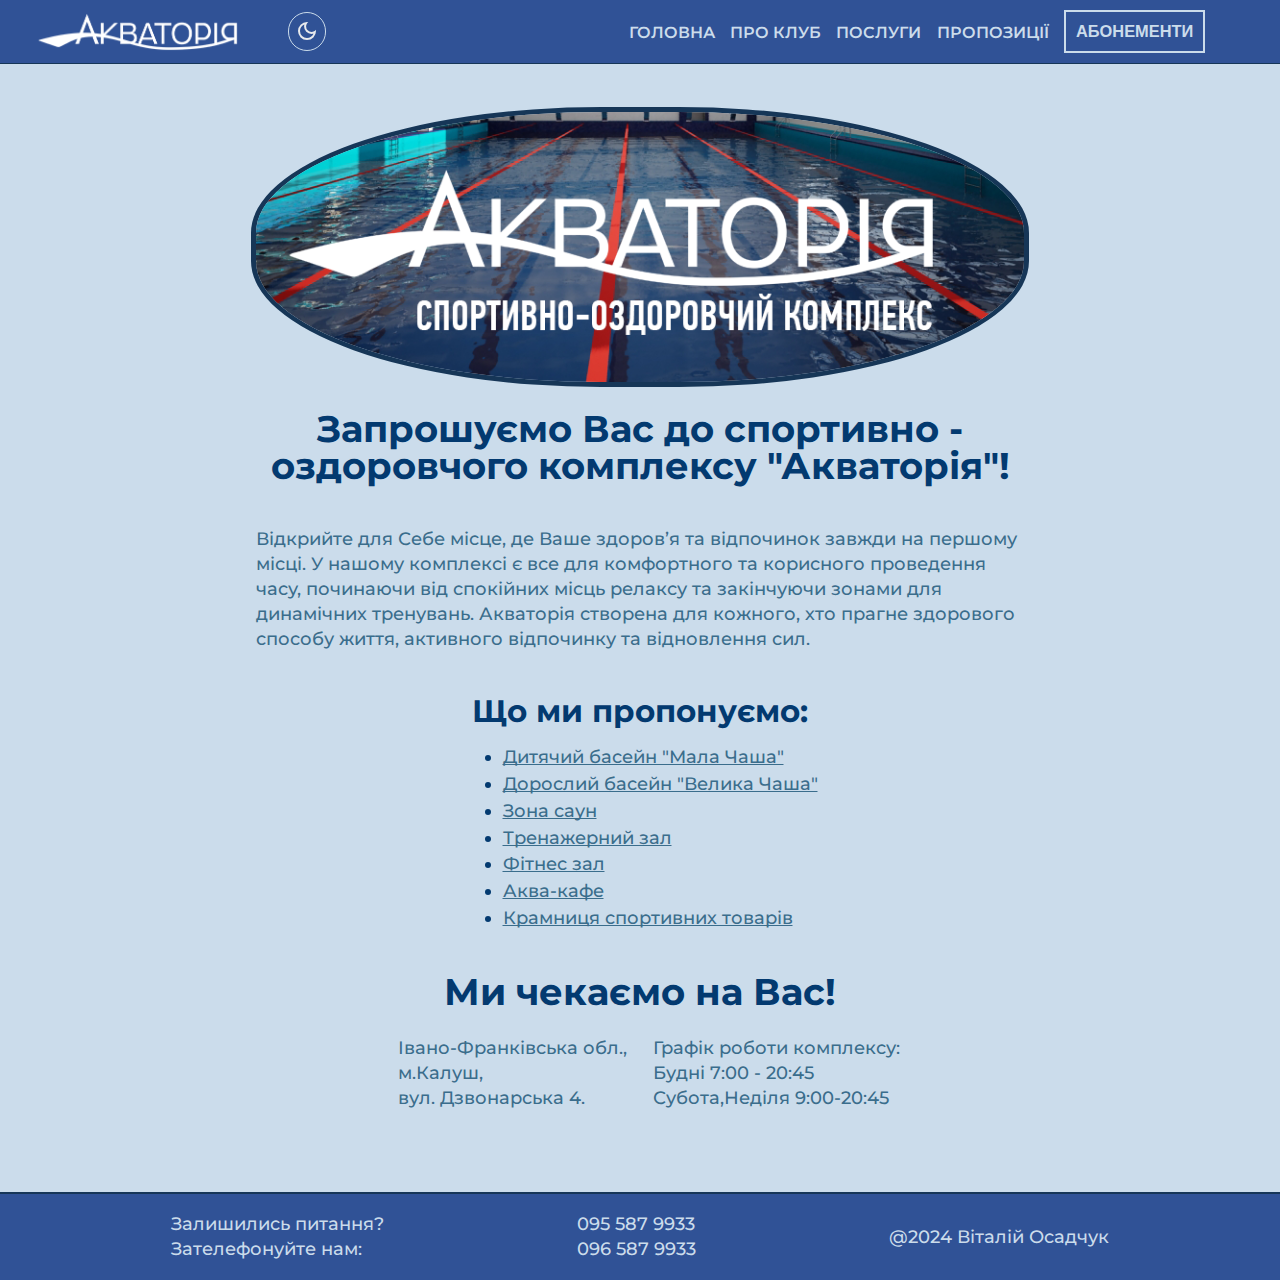
<file: index.html>
<!DOCTYPE html>
<html lang="ua">
<head>
    <meta charset="UTF-8">
    <meta name="viewport" content="width=device-width, initial-scale=1.0">
    <link rel="stylesheet" href="css/main.css">
    <link rel="stylesheet" href="css/inner.css">
    <link rel="icon" href="materials/logo/logo.png">
    <link rel="preconnect" href="https://fonts.googleapis.com">
    <link rel="preconnect" href="https://fonts.gstatic.com" crossorigin>
    <link href="https://fonts.googleapis.com/css2?family=Amatic+SC:wght@400;700&family=Montserrat:ital,wght@0,100..900;1,100..900&family=Pacifico&family=Raleway:ital,wght@0,100..900;1,100..900&display=swap" rel="stylesheet">
    <title>KI-401 Osadchuk</title>
</head>
<body>
    <header id="scroll-here">
        <nav id="navbar">
                <a class="logo" href="index.html#scroll-here"><img  src="materials/logo-aqua-08.png"/></a>
                <div class="buttons">
                    <button id="theme-switch" class="switch-mode">
                        <svg xmlns="http://www.w3.org/2000/svg" height="24px" viewBox="0 -960 960 960" width="24px" fill="#e8eaed"><path d="M480-120q-150 0-255-105T120-480q0-150 105-255t255-105q14 0 27.5 1t26.5 3q-41 29-65.5 75.5T444-660q0 90 63 153t153 63q55 0 101-24.5t75-65.5q2 13 3 26.5t1 27.5q0 150-105 255T480-120Zm0-80q88 0 158-48.5T740-375q-20 5-40 8t-40 3q-123 0-209.5-86.5T364-660q0-20 3-40t8-40q-78 32-126.5 102T200-480q0 116 82 198t198 82Zm-10-270Z"/></svg>
                        <svg xmlns="http://www.w3.org/2000/svg" height="24px" viewBox="0 -960 960 960" width="24px" fill="#e8eaed"><path d="M480-360q50 0 85-35t35-85q0-50-35-85t-85-35q-50 0-85 35t-35 85q0 50 35 85t85 35Zm0 80q-83 0-141.5-58.5T280-480q0-83 58.5-141.5T480-680q83 0 141.5 58.5T680-480q0 83-58.5 141.5T480-280ZM200-440H40v-80h160v80Zm720 0H760v-80h160v80ZM440-760v-160h80v160h-80Zm0 720v-160h80v160h-80ZM256-650l-101-97 57-59 96 100-52 56Zm492 496-97-101 53-55 101 97-57 59Zm-98-550 97-101 59 57-100 96-56-52ZM154-212l101-97 55 53-97 101-59-57Zm326-268Z"/></svg>
                    </button>
                </div>
                <div class="menu">
                    <a href="index.html#scroll-here">ГОЛОВНА</a>
                    <a href="about.html#scroll-here">ПРО КЛУБ</a>
                    <a href="services.html#scroll-here">ПОСЛУГИ</a>
                    <a href="offers.html#scroll-here">ПРОПОЗИЦІЇ</a>
                    <button class="abonements"><a class="buy" href="abonements.html#scroll-here">АБОНЕМЕНТИ</a></button>
                </div>
                <div id="mob-dropdown" onclick="toggleMobileMenu(this)">
                    <div class="bar1"></div>
                    <div class="bar2"></div>
                    <div class="bar3"></div>
                    <ul class="mobile-menu">
                         <li><a href="index.html#scroll-here">ГОЛОВНА</a></li>
                         <li><a href="about.html#scroll-here">ПРО КЛУБ</a></li>
                         <li><a href="services.html#scroll-here">ПОСЛУГИ</a></li>
                         <li><a href="offers.html#scroll-here">ПРОПОЗИЦІЇ</a></li>
                         <li><a class="buy" href="abonements.html#scroll-here">АБОНЕМЕНТИ</a></li>
                    </ul>
                 </div>
        </nav>
    </header>
    <main>
        <div class="home-img">
            <img class="home-img-lg" src="materials/images/home-cropped.png"/>
        </div>
        <div class = "home-text">
            <h1>Запрошуємо Вас до спортивно - оздоровчого комплексу "Акваторія"!</h1>
            <p>Відкрийте для Себе місце, де Ваше здоров’я та відпочинок завжди на першому місці. У нашому комплексі є все для комфортного та корисного проведення часу, починаючи від спокійних місць релаксу та закінчуючи зонами для динамічних тренувань. Акваторія створена для кожного, хто прагне здорового способу життя, активного відпочинку та відновлення сил.</p>
            <div id="menu-box">
                <h2>Що ми пропонуємо:</h2>
                <ul>
                    <li><a href="services.html#pool-c">Дитячий басейн "Мала Чаша"</a></li>
                    <li><a href="services.html#pool-a">Дорослий басейн "Велика Чаша"</a></li>
                    <li><a href="services.html#sauna-zone">Зона саун</a></li>
                    <li><a href="services.html#gym-zone">Тренажерний зал</a></li>
                    <li><a href="services.html#fitness-zone">Фітнес зал</a></li>
                    <li><a href="services.html#acafe">Аква-кафе</a></li>
                    <li><a href="services.html#shop">Крамниця спортивних товарів</a></li>
                </ul>
            </div>
            <div class="home-end">
                <h1>Ми чекаємо на Вас!</h1>
                <div class="addrs">
                    <div class="separate">
                        <p>
                            Івано-Франківська обл.,<br/>
                            м.Калуш,<br/>
                            вул. Дзвонарська 4.</p>
                    </div>
                    <div class="separate">
                        <p>
                            Графік роботи комплексу:<br/>
                            Будні 7:00 - 20:45 <br/>
                            Субота,Неділя 9:00-20:45</p>
                    </div>
                </div>
            </div>
        </div>
    </main>
    <footer>
        <div class="footer">
            <div class="sep">
            <p class="mg-l">Залишились питання?<br>
                Зателефонуйте нам:<br>
            </p>
                <p>095 587 9933<br>
                    096 587 9933
                </p>
            <p class="mobile">@2024 Віталій Осадчук</p>
            </div>
        </div>
    </footer>
    <script src="js/scripts.js" defer></script>
    <script src="js/darkmode.js" defer></script>
    <script src="js/smoothscroll.js" defer></script>
</body>
</html>
</file>
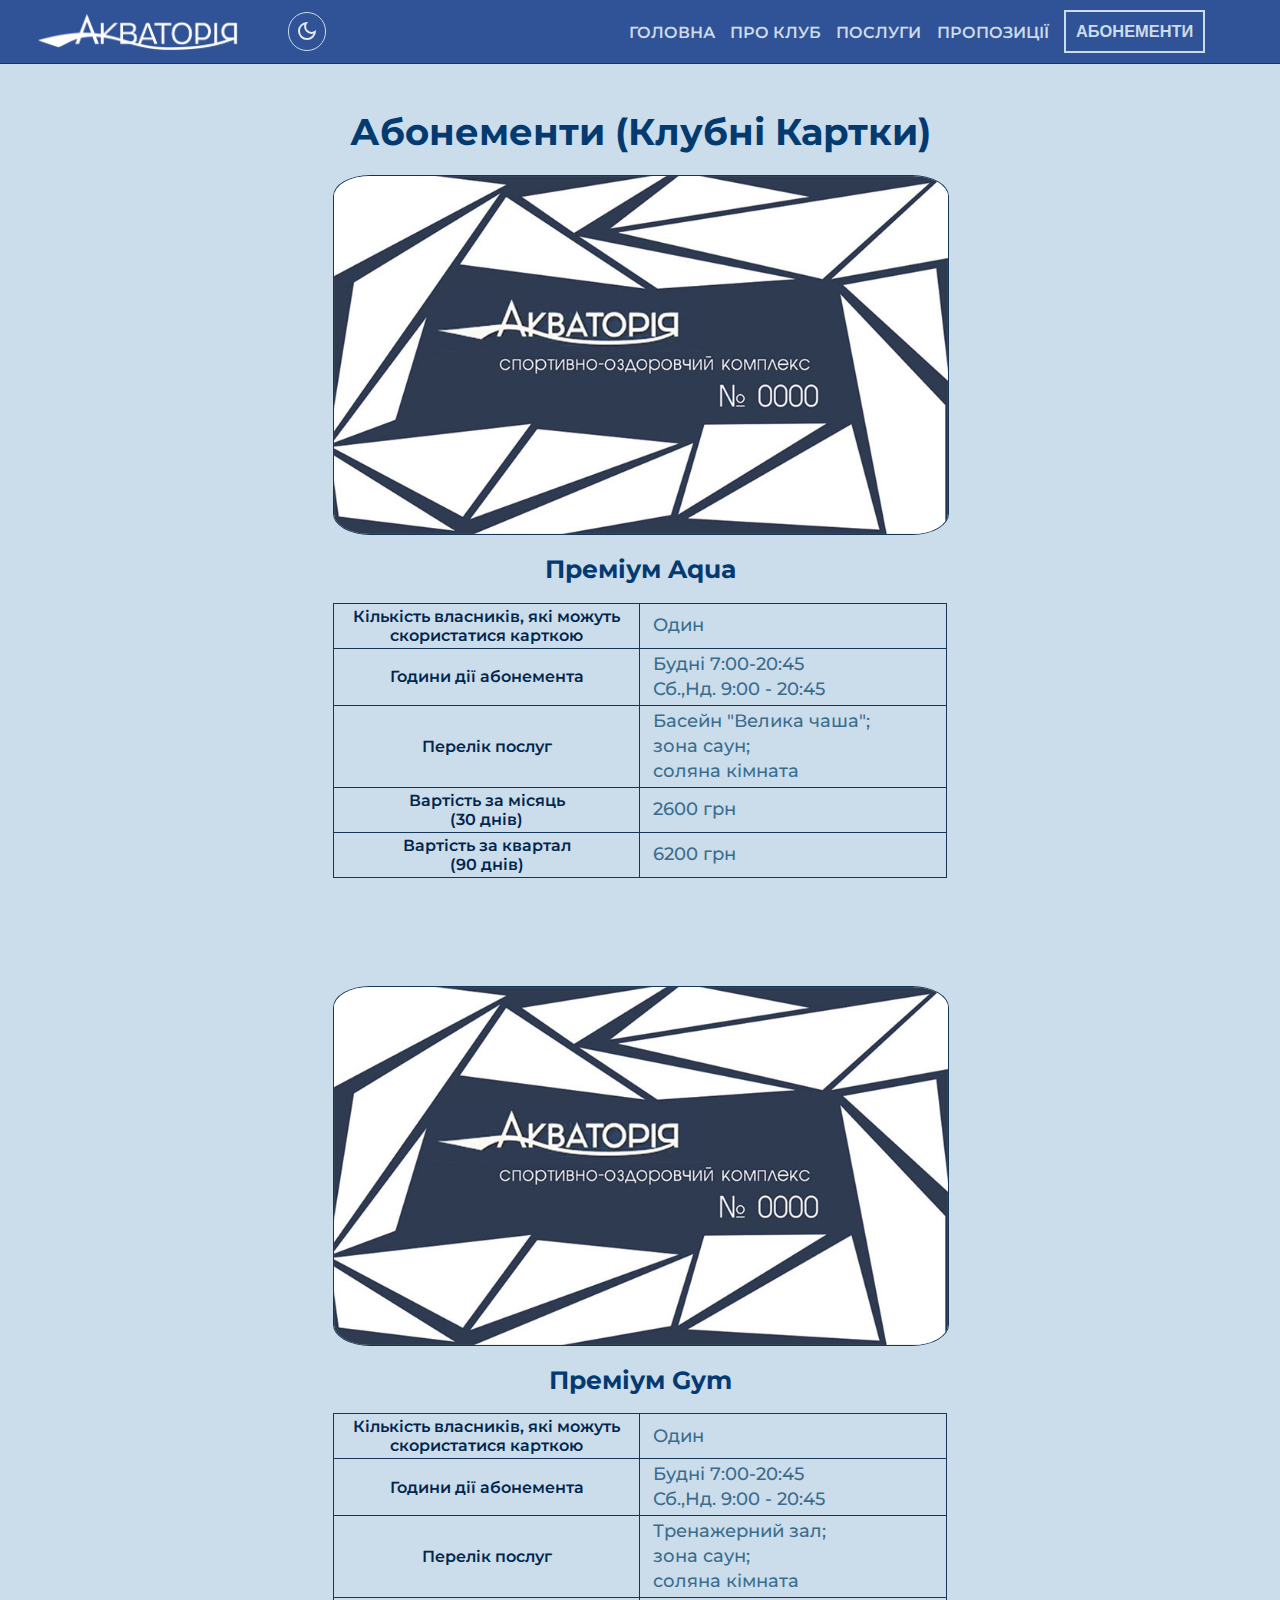
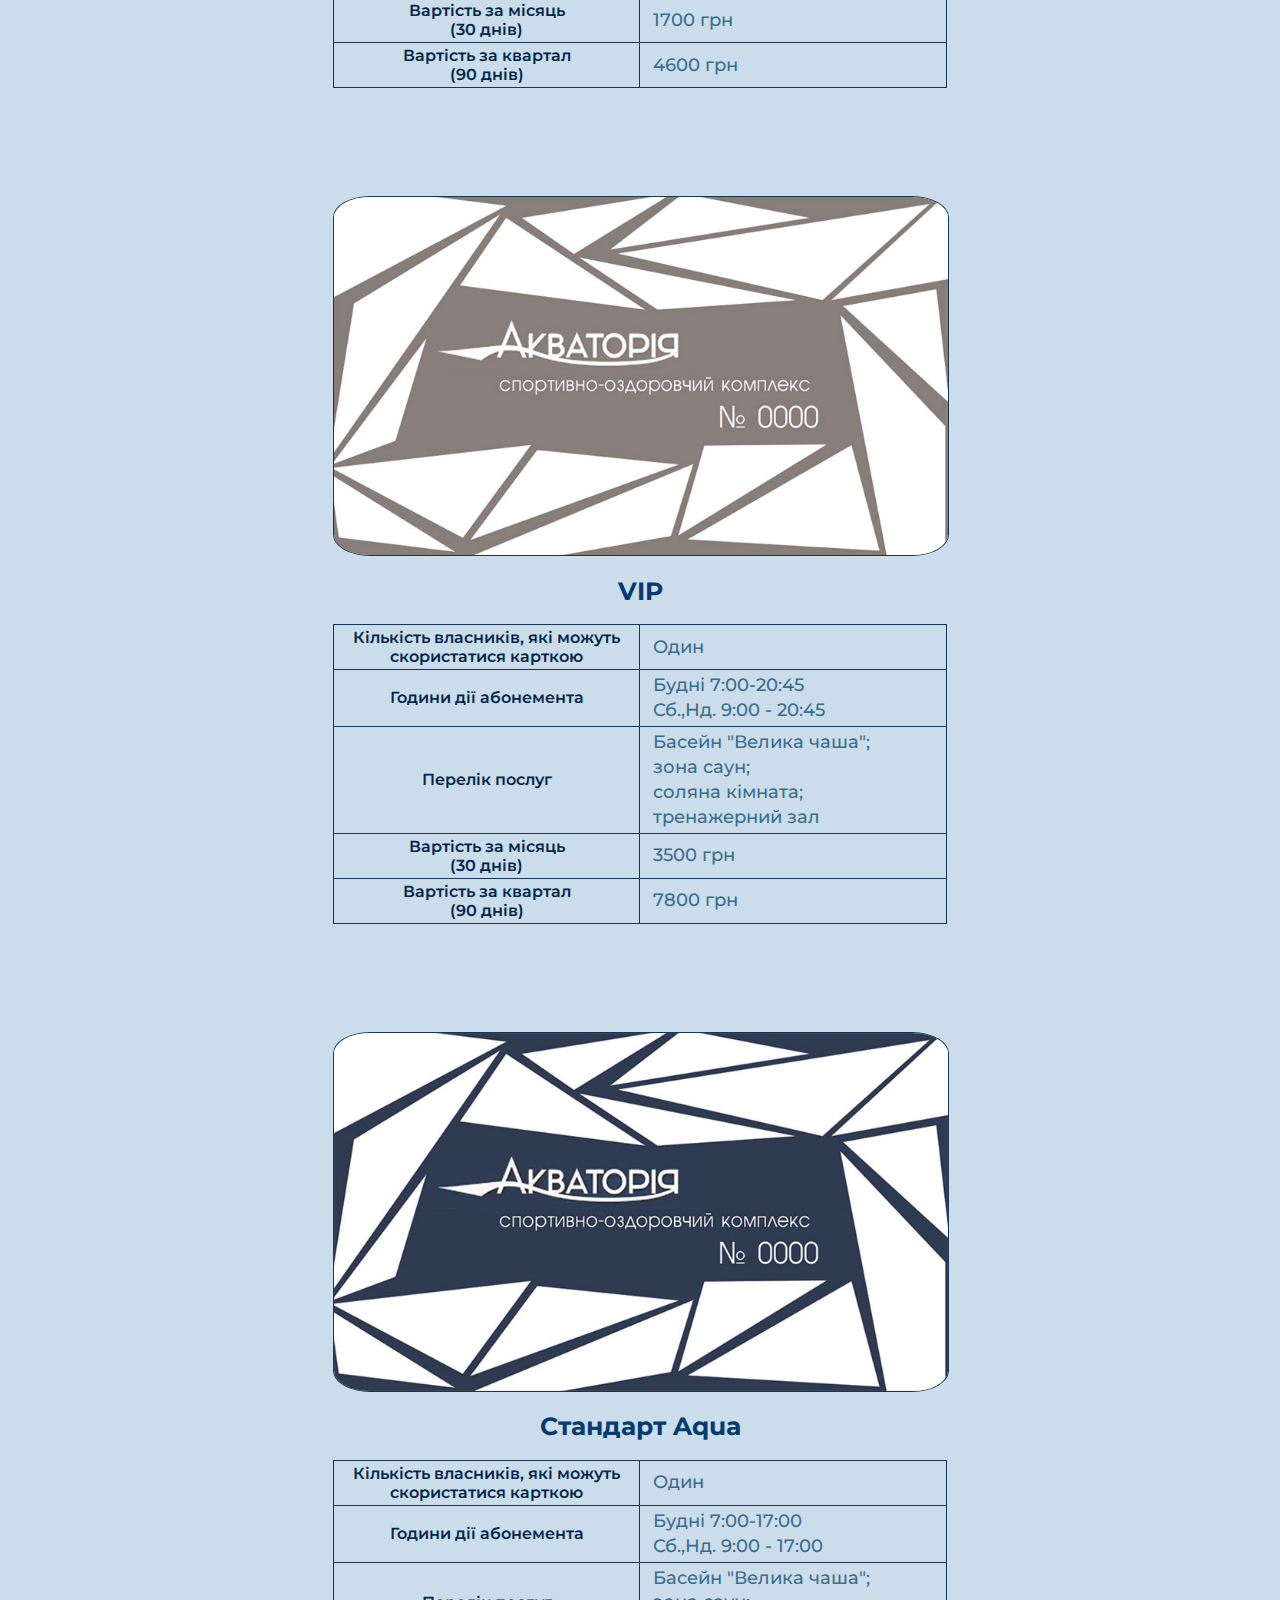
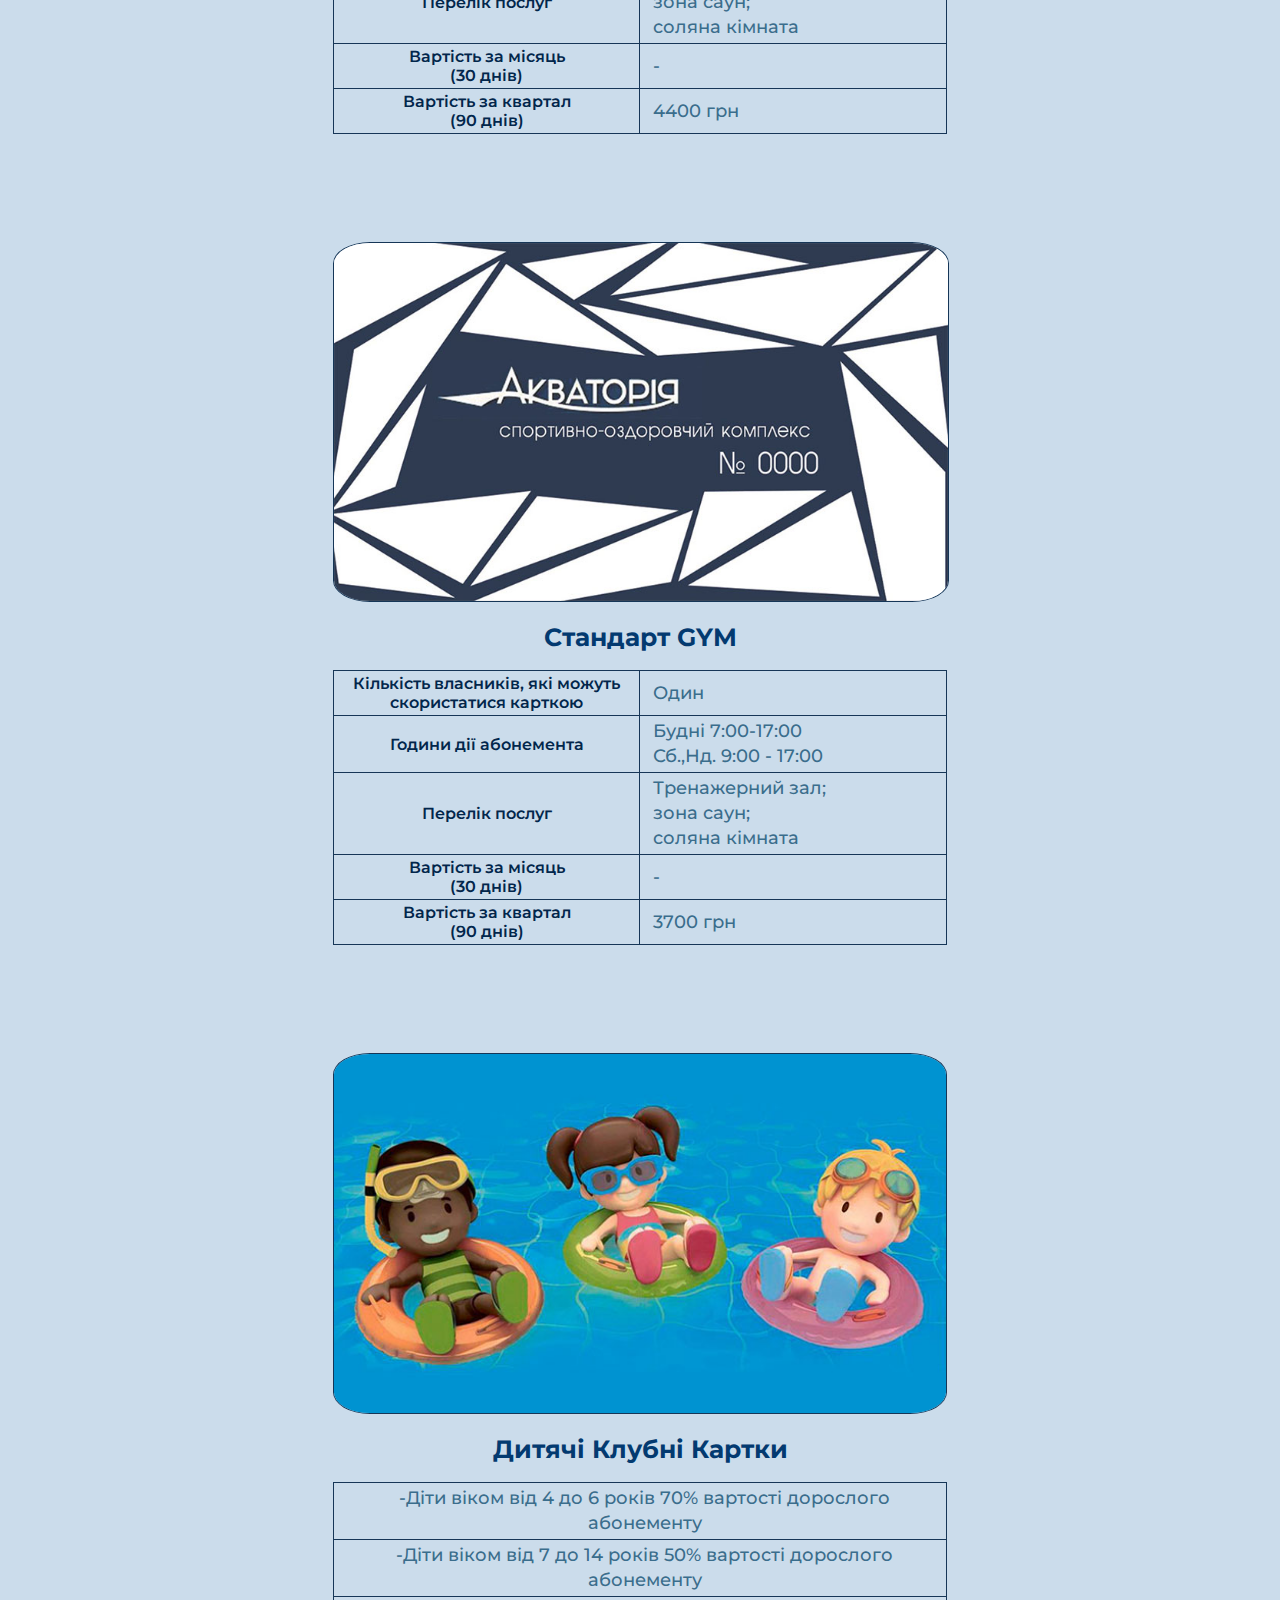
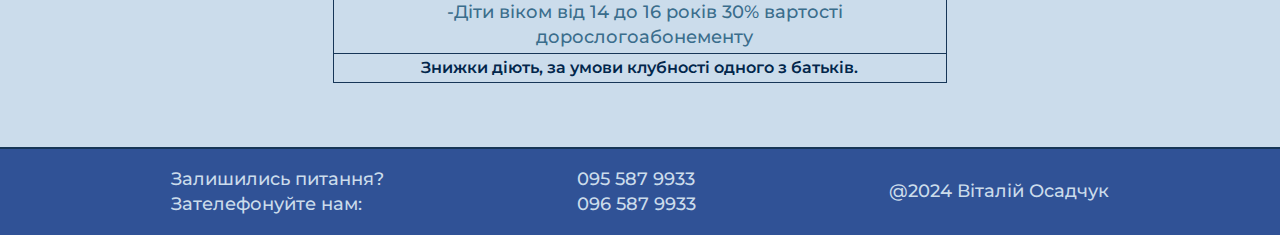
<file: abonements.html>
<!DOCTYPE html>
<html lang="ua">
<head>
    <meta charset="UTF-8">
    <meta name="viewport" content="width=device-width, initial-scale=1.0">
    <link rel="stylesheet" href="css/abonements.css">
    <link rel="stylesheet" href="css/inner.css">
    <link rel="icon" href="materials/logo/logo.png">
    <link rel="preconnect" href="https://fonts.googleapis.com">
    <link rel="preconnect" href="https://fonts.gstatic.com" crossorigin>
    <link href="https://fonts.googleapis.com/css2?family=Amatic+SC:wght@400;700&family=Montserrat:ital,wght@0,100..900;1,100..900&family=Pacifico&family=Raleway:ital,wght@0,100..900;1,100..900&display=swap" rel="stylesheet">
    <title>KI-401 Osadchuk</title>
</head>
<body>
    <header id="scroll-here">
        <nav id="navbar">
                <a class="logo" href="index.html#scroll-here"><img  src="materials/logo-aqua-08.png"/></a>
                <div class="buttons">
                    <button id="theme-switch" class="switch-mode">
                        <svg xmlns="http://www.w3.org/2000/svg" height="24px" viewBox="0 -960 960 960" width="24px" fill="#e8eaed"><path d="M480-120q-150 0-255-105T120-480q0-150 105-255t255-105q14 0 27.5 1t26.5 3q-41 29-65.5 75.5T444-660q0 90 63 153t153 63q55 0 101-24.5t75-65.5q2 13 3 26.5t1 27.5q0 150-105 255T480-120Zm0-80q88 0 158-48.5T740-375q-20 5-40 8t-40 3q-123 0-209.5-86.5T364-660q0-20 3-40t8-40q-78 32-126.5 102T200-480q0 116 82 198t198 82Zm-10-270Z"/></svg>
                        <svg xmlns="http://www.w3.org/2000/svg" height="24px" viewBox="0 -960 960 960" width="24px" fill="#e8eaed"><path d="M480-360q50 0 85-35t35-85q0-50-35-85t-85-35q-50 0-85 35t-35 85q0 50 35 85t85 35Zm0 80q-83 0-141.5-58.5T280-480q0-83 58.5-141.5T480-680q83 0 141.5 58.5T680-480q0 83-58.5 141.5T480-280ZM200-440H40v-80h160v80Zm720 0H760v-80h160v80ZM440-760v-160h80v160h-80Zm0 720v-160h80v160h-80ZM256-650l-101-97 57-59 96 100-52 56Zm492 496-97-101 53-55 101 97-57 59Zm-98-550 97-101 59 57-100 96-56-52ZM154-212l101-97 55 53-97 101-59-57Zm326-268Z"/></svg>
                    </button>
                </div>
                <div class="menu">
                    <a href="index.html#scroll-here">ГОЛОВНА</a>
                    <a href="about.html#scroll-here">ПРО КЛУБ</a>
                    <a href="services.html#scroll-here">ПОСЛУГИ</a>
                    <a href="offers.html#scroll-here">ПРОПОЗИЦІЇ</a>
                    <button class="abonements"><a class="buy" href="abonements.html#scroll-here">АБОНЕМЕНТИ</a></button>
                </div>
                <div id="mob-dropdown" onclick="toggleMobileMenu(this)">
                    <div class="bar1"></div>
                    <div class="bar2"></div>
                    <div class="bar3"></div>
                    <ul class="mobile-menu">
                         <li><a href="index.html#scroll-here">ГОЛОВНА</a></li>
                         <li><a href="about.html#scroll-here">ПРО КЛУБ</a></li>
                         <li><a href="services.html#scroll-here">ПОСЛУГИ</a></li>
                         <li><a href="offers.html#scroll-here">ПРОПОЗИЦІЇ</a></li>
                         <li><a class="buy" href="abonements.html#scroll-here">АБОНЕМЕНТИ</a></li>
                    </ul>
                </div>
        </nav>
    </header>
    <main>
        <section class="abonement">
            <h1>Абонементи (Клубні Картки)</h1>
            <div id="abonement1" class="container">
                <div class="image">
                    <img class="card-img" src="materials/images/gum-pool-regular.jpg">
                </div>
                <h2>Преміум Aqua</h2>
                    <div class="text">
                        <table>
                            <tr>
                                <th>Кількість власників, які можуть скористатися карткою</th>
                                <td>Один</td>
                            </tr>
                            <tr>
                                <th>Години дії абонемента</th>
                                <td>Будні 7:00-20:45
                                    <br/>Сб.,Нд. 9:00 - 20:45</td>
                            </tr>
                            <tr>
                                <th>Перелік послуг</th>
                                <td>Басейн "Велика чаша"; 
                                    <br/>зона саун;
                                    <br/>соляна кімната</td>
                            </tr>
                            <tr>
                                <th>Вартість за місяць<br/>(30 днів)</th>
                                <td>2600 грн</td>
                            </tr>
                            <tr>
                                <th>Вартість за квартал<br/>(90 днів)</th>
                                <td>6200 грн</td>
                            </tr>
                        </table>
                    </div>
            </div>
        </section>

        <section class="abonement">
            <div id="abonement2" class="container">
                <div class="image">
                    <img class="card-img" src="materials/images/gum-pool-regular.jpg">
                </div>
                <h2>Преміум Gym</h2>
                    <div class="text">
                        <table>
                            <tr>
                                <th>Кількість власників, які можуть скористатися карткою</th>
                                <td>Один</td>
                            </tr>
                            <tr>
                                <th>Години дії абонемента</th>
                                <td>Будні 7:00-20:45
                                    <br/>Сб.,Нд. 9:00 - 20:45</td>
                            </tr>
                            <tr>
                                <th>Перелік послуг</th>
                                <td>Тренажерний зал;
                                    <br/>зона саун; 
                                    <br/>соляна кімната</td>
                            </tr>
                            <tr>
                                <th>Вартість за місяць<br/>(30 днів)</th>
                                <td>1700 грн</td>
                            </tr>
                            <tr>
                                <th>Вартість за квартал<br/>(90 днів)</th>
                                <td>4600 грн</td>
                            </tr>
                        </table>
                    </div>
            </div>
        </section>

        <section class="abonement">
            <div id="abonement3" class="container">
                <div class="image">
                    <img class="card-img" src="materials/images/premium.jpg">
                </div>
                <h2>VIP</h2>
                    <div class="text">
                        <table>
                            <tr>
                                <th>Кількість власників, які можуть скористатися карткою</th>
                                <td>Один</td>
                            </tr>
                            <tr>
                                <th>Години дії абонемента</th>
                                <td>Будні 7:00-20:45
                                    <br/>Сб.,Нд. 9:00 - 20:45</td>
                            </tr>
                            <tr>
                                <th>Перелік послуг</th>
                                <td>Басейн "Велика чаша"; 
                                    <br/>зона саун;
                                    <br/>соляна кімната;
                                    <br/>тренажерний зал</td>
                            </tr>
                            <tr>
                                <th>Вартість за місяць<br/>(30 днів)</th>
                                <td>3500 грн</td>
                            </tr>
                            <tr>
                                <th>Вартість за квартал<br/>(90 днів)</th>
                                <td>7800 грн</td>
                            </tr>
                        </table>
                    </div>
            </div>
        </section>

        <section class="abonement">
            <div id="abonement4" class="container">
                <div class="image">
                    <img class="card-img" src="materials/images/gum-pool-regular.jpg">
                </div>
                <h2>Стандарт Aqua</h2>
                    <div class="text">
                        <table>
                            <tr>
                                <th>Кількість власників, які можуть скористатися карткою</th>
                                <td>Один</td>
                            </tr>
                            <tr>
                                <th>Години дії абонемента</th>
                                <td>Будні 7:00-17:00
                                    <br/>Сб.,Нд. 9:00 - 17:00</td>
                            </tr>
                            <tr>
                                <th>Перелік послуг</th>
                                <td>Басейн "Велика чаша"; 
                                    <br/>зона саун;
                                    <br/>соляна кімната</td>
                            </tr>
                            <tr>
                                <th>Вартість за місяць<br/>(30 днів)</th>
                                <td>-</td>
                            </tr>
                            <tr>
                                <th>Вартість за квартал<br/>(90 днів)</th>
                                <td>4400 грн</td>
                            </tr>
                        </table>
                    </div>
            </div>
        </section>

        <section class="abonement">
            <div id="abonement5" class="container">
                <div class="image">
                    <img class="card-img" src="materials/images/gum-pool-regular.jpg">
                </div>
                <h2>Стандарт GYM</h2>
                    <div class="text">
                        <table>
                            <tr>
                                <th>Кількість власників, які можуть скористатися карткою</th>
                                <td>Один</td>
                            </tr>
                            <tr>
                                <th>Години дії абонемента</th>
                                <td>Будні 7:00-17:00
                                    <br/>Сб.,Нд. 9:00 - 17:00</td>
                            </tr>
                            <tr>
                                <th>Перелік послуг</th>
                                <td>Тренажерний зал; 
                                    <br/>зона саун;
                                    <br/>соляна кімната</td>
                            </tr>
                            <tr>
                                <th>Вартість за місяць<br/>(30 днів)</th>
                                <td>-</td>
                            </tr>
                            <tr>
                                <th>Вартість за квартал<br/>(90 днів)</th>
                                <td>3700 грн</td>
                            </tr>
                        </table>
                    </div>
            </div>
        </section>

        <section class="abonement">
            <div id="abonement6" class="container">
                <div class="image">
                    <img class="card-img" src="materials/images/abonement-child.jpg">
                </div>
                <h2>Дитячі Клубні Картки</h2>
                    <div class="text">
                        <table>
                            <tr>
                                <td class="center">-Діти віком від 4 до 6 років 70% вартості дорослого абонементу
                                </td>
                            </tr>
                            <tr>
                                <td class="center">
                                    -Діти віком від 7 до 14 років 50% вартості дорослого абонементу
                                </td>
                            </tr>
                            <tr>
                                <td class="center">
                                    -Діти віком від 14 до 16 років 30% вартості дорослогоабонементу
                                </td>
                            </tr>
                            <tr>
                                <th class="center">Знижки діють, за умови клубності одного з батьків.</th>
                            </tr>
                        </table>
                    </div>
            </div>
        </section>
    </main>
    <footer>
        <div class="footer">
            <div class="sep">
            <p class="mg-l">Залишились питання?<br>
                Зателефонуйте нам:<br>
            </p>
                <p>095 587 9933<br>
                    096 587 9933
                </p>
            <p class="mobile">@2024 Віталій Осадчук</p>
            </div>
        </div>
    </footer>
    <script src="js/scripts.js" defer></script>
    <script src="js/darkmode.js" defer></script>
    <script src="js/smoothscroll.js" defer></script>
</body>
</html>
</file>
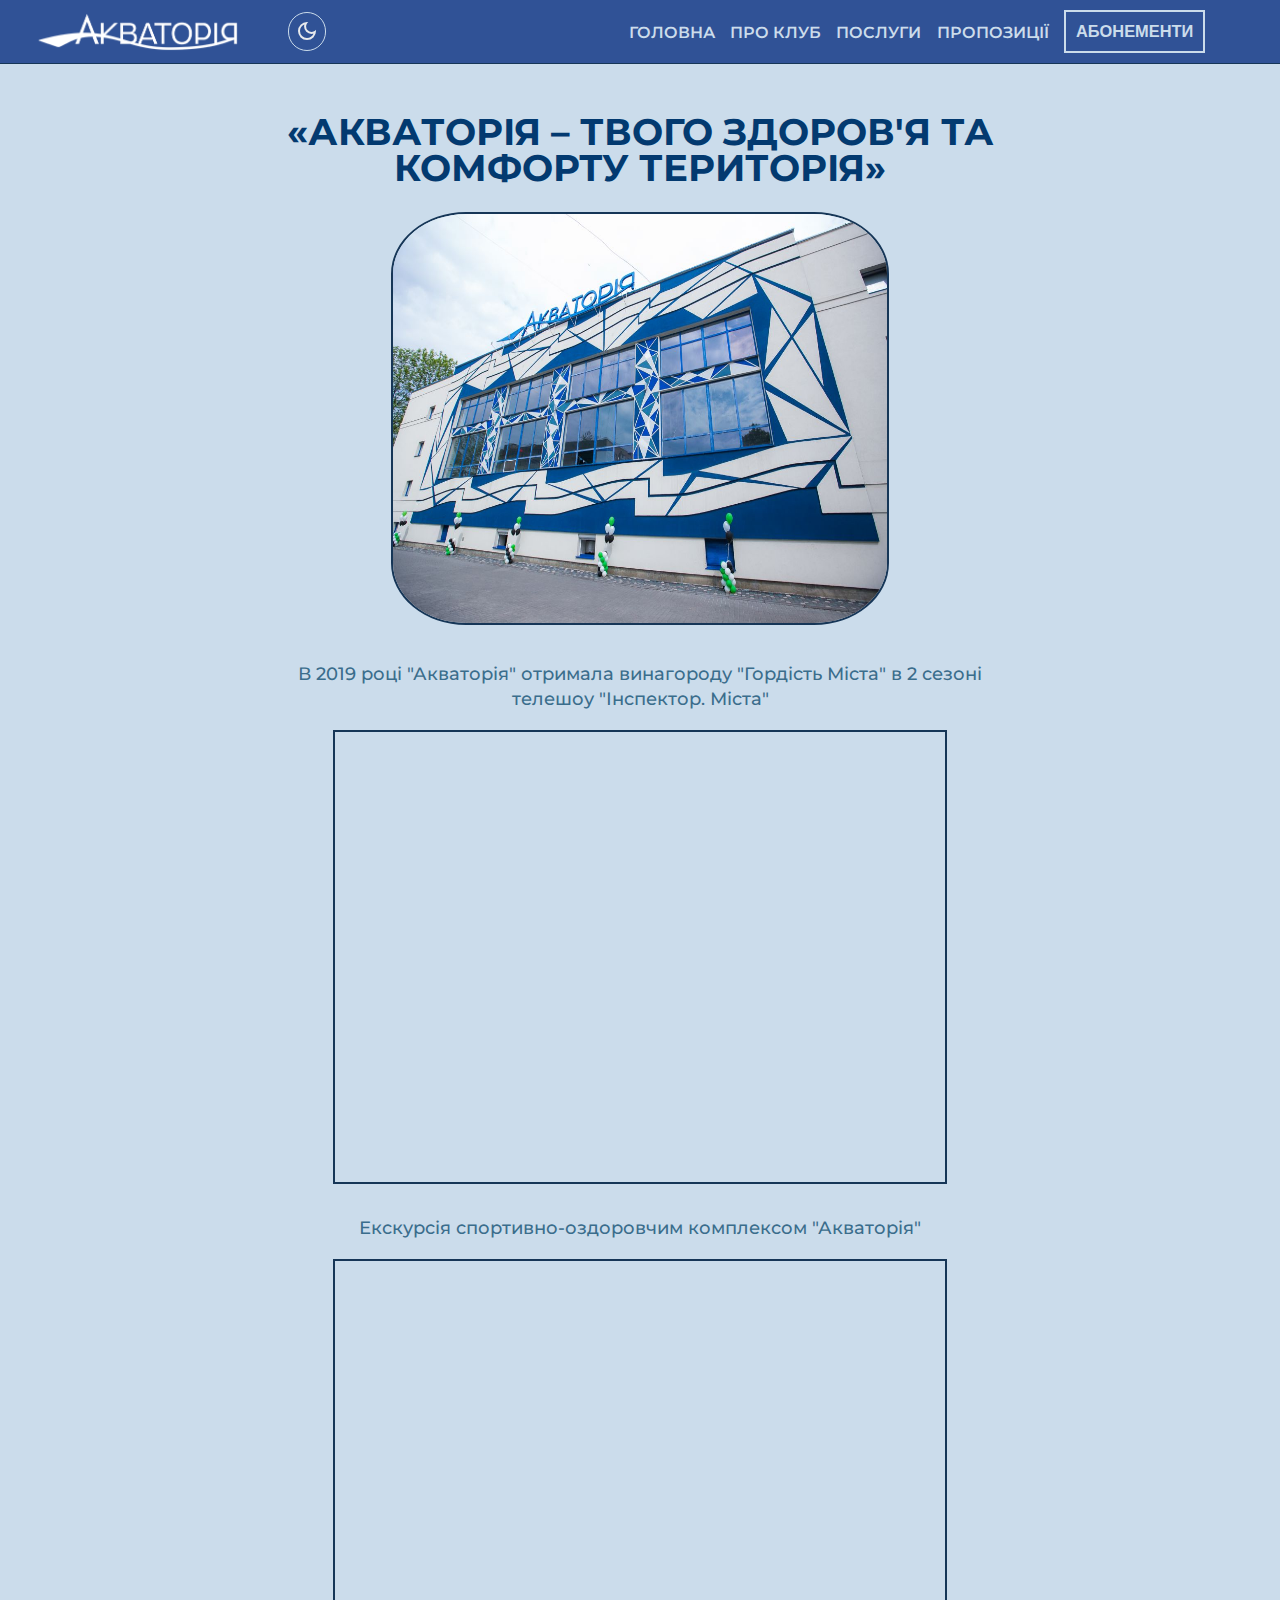
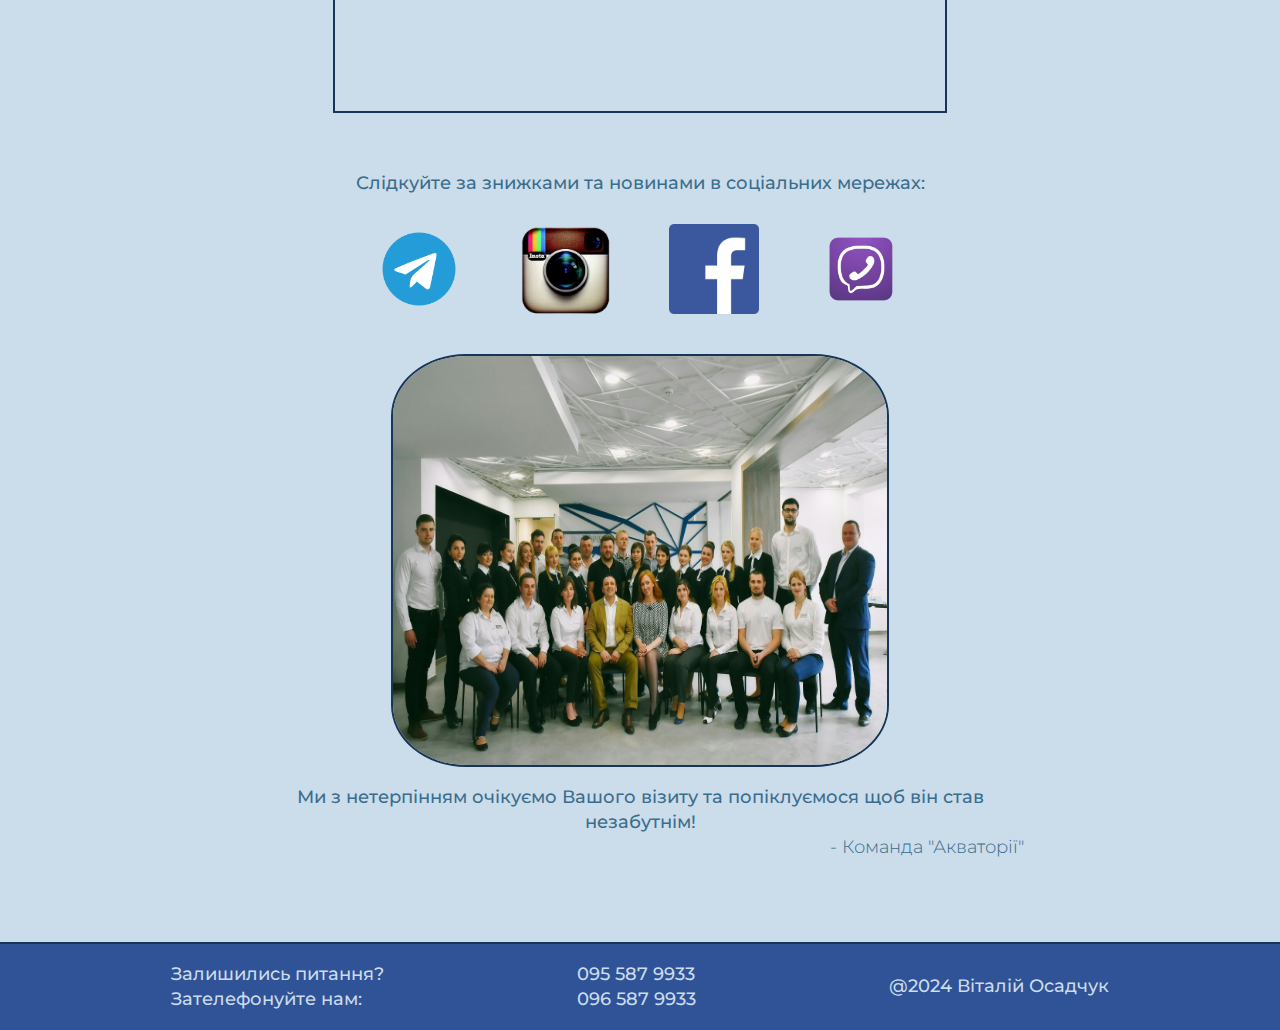
<file: about.html>
<!DOCTYPE html>
<html lang="ua">
<head>
    <meta charset="UTF-8">
    <meta name="viewport" content="width=device-width, initial-scale=1.0">
    <link rel="stylesheet" href="css/about.css">
    <link rel="stylesheet" href="css/inner.css">
    <link rel="icon" href="materials/logo/logo.png">
    <link rel="preconnect" href="https://fonts.googleapis.com">
    <link rel="preconnect" href="https://fonts.gstatic.com" crossorigin>
    <link href="https://fonts.googleapis.com/css2?family=Amatic+SC:wght@400;700&family=Montserrat:ital,wght@0,100..900;1,100..900&family=Pacifico&family=Raleway:ital,wght@0,100..900;1,100..900&display=swap" rel="stylesheet">
    <title>KI-401 Osadchuk</title>
</head>
<body>
    <header id="scroll-here">
        <nav id="navbar">
                <a class="logo" href="index.html#scroll-here"><img  src="materials/logo-aqua-08.png"/></a>
                <div class="buttons">
                    <button id="theme-switch" class="switch-mode">
                        <svg xmlns="http://www.w3.org/2000/svg" height="24px" viewBox="0 -960 960 960" width="24px" fill="#e8eaed"><path d="M480-120q-150 0-255-105T120-480q0-150 105-255t255-105q14 0 27.5 1t26.5 3q-41 29-65.5 75.5T444-660q0 90 63 153t153 63q55 0 101-24.5t75-65.5q2 13 3 26.5t1 27.5q0 150-105 255T480-120Zm0-80q88 0 158-48.5T740-375q-20 5-40 8t-40 3q-123 0-209.5-86.5T364-660q0-20 3-40t8-40q-78 32-126.5 102T200-480q0 116 82 198t198 82Zm-10-270Z"/></svg>
                        <svg xmlns="http://www.w3.org/2000/svg" height="24px" viewBox="0 -960 960 960" width="24px" fill="#e8eaed"><path d="M480-360q50 0 85-35t35-85q0-50-35-85t-85-35q-50 0-85 35t-35 85q0 50 35 85t85 35Zm0 80q-83 0-141.5-58.5T280-480q0-83 58.5-141.5T480-680q83 0 141.5 58.5T680-480q0 83-58.5 141.5T480-280ZM200-440H40v-80h160v80Zm720 0H760v-80h160v80ZM440-760v-160h80v160h-80Zm0 720v-160h80v160h-80ZM256-650l-101-97 57-59 96 100-52 56Zm492 496-97-101 53-55 101 97-57 59Zm-98-550 97-101 59 57-100 96-56-52ZM154-212l101-97 55 53-97 101-59-57Zm326-268Z"/></svg>
                    </button>
                </div>
                <div class="menu">
                    <a href="index.html#scroll-here">ГОЛОВНА</a>
                    <a href="about.html#scroll-here">ПРО КЛУБ</a>
                    <a href="services.html#scroll-here">ПОСЛУГИ</a>
                    <a href="offers.html#scroll-here">ПРОПОЗИЦІЇ</a>
                    <button class="abonements"><a class="buy" href="abonements.html#scroll-here">АБОНЕМЕНТИ</a></button>
                </div>
                <div id="mob-dropdown" onclick="toggleMobileMenu(this)">
                    <div class="bar1"></div>
                    <div class="bar2"></div>
                    <div class="bar3"></div>
                    <ul class="mobile-menu">
                         <li><a href="index.html#scroll-here">ГОЛОВНА</a></li>
                         <li><a href="about.html#scroll-here">ПРО КЛУБ</a></li>
                         <li><a href="services.html#scroll-here">ПОСЛУГИ</a></li>
                         <li><a href="offers.html#scroll-here">ПРОПОЗИЦІЇ</a></li>
                         <li><a class="buy" href="abonements.html#scroll-here">АБОНЕМЕНТИ</a></li>
                    </ul>
                </div>
        </nav>
    </header>
    <main>
        <section class="about-start">
            <h1>«АКВАТОРІЯ – ТВОГО ЗДОРОВ'Я ТА КОМФОРТУ ТЕРИТОРІЯ»</h1>
            <div class="img">
                <img class="about-img1" src="materials\images\photo-171__large.jpg">
            </div><br>
            <p>В 2019 році "Акваторія" отримала винагороду "Гордість Міста" в 2 сезоні телешоу "Інспектор. Міста"</p>
            <div class="video-box">
            <iframe class="video" src="https://www.youtube.com/embed/hy7Nsv8dFbg?si=xvHvmzjdj1u7n_v3" title="YouTube video player" frameborder="0" allow="accelerometer; autoplay; clipboard-write; encrypted-media; gyroscope; picture-in-picture; web-share" referrerpolicy="strict-origin-when-cross-origin" allowfullscreen></iframe>
            </div><br/>
            <p>Екскурсія спортивно-оздоровчим комплексом "Акваторія"</p>
            <div class="video-box">
                <iframe width="560" height="315" src="https://www.youtube.com/embed/UjPsiczWULs?si=asXR8VGLN7F3KjtF" title="YouTube video player" frameborder="0" allow="accelerometer; autoplay; clipboard-write; encrypted-media; gyroscope; picture-in-picture; web-share" referrerpolicy="strict-origin-when-cross-origin" allowfullscreen></iframe>
            </div><br/>
            <p><br/>Слідкуйте за знижками та новинами в соціальних мережах:</p>
            <div class="social">
                <div class ="soc-box"><a target="_blank" title="Telegram" href="https://t.me/aquatoriakalush"><img src="materials/icons/telegram.png" alt="Telegram" class="img-social"/></a></div>
                <div class ="soc-box"><a target="_blank" title="Instagram" href="https://www.instagram.com/aquatoriakalush/"><img src="materials/icons/insta.png" alt="Instagram" class="img-social"/></a></div>
                <div class ="soc-box"><a title="Facebook" target="_blank" href="https://www.facebook.com/Aquatoria2016/?ref=br_rs"><img src="materials/icons/Facebook_logo_(square).png" alt="Facebook" class="img-social"/></a></div>
                <div class ="soc-box"><a target="_blank" title="Viber" href="https://invite.viber.com/?g2=AQAqMXrHI1s2sEuBB6GmkrQYONeTkcbYDBA%2BeoFvGoYwNkWrypdtwa2%2BYDqvRrKe&lang=ru"><img src="materials/icons/viber.png" alt="Viber" class="img-social"/></a></div>
            </div><br/><br/>
            <div class="img">
            <img class="team-img1" src="materials/images/team.jpg">
            </div>
            <p>Ми з нетерпінням очікуємо Вашого візиту та попіклуємося щоб він став незабутнім!<br/><span>- Команда "Акваторії"</span></p>
        </section>
    </main>
    <footer>
        <div class="footer">
            <div class="sep">
            <p class="mg-l">Залишились питання?<br>
                Зателефонуйте нам:<br>
            </p>
                <p>095 587 9933<br>
                    096 587 9933
                </p>
            <p class="mobile">@2024 Віталій Осадчук</p>
            </div>
        </div>
    </footer>
    <script src="js/scripts.js" defer></script>
    <script src="js/darkmode.js" defer></script>
    <script src="js/smoothscroll.js" defer></script>
</body>
</html>
</file>
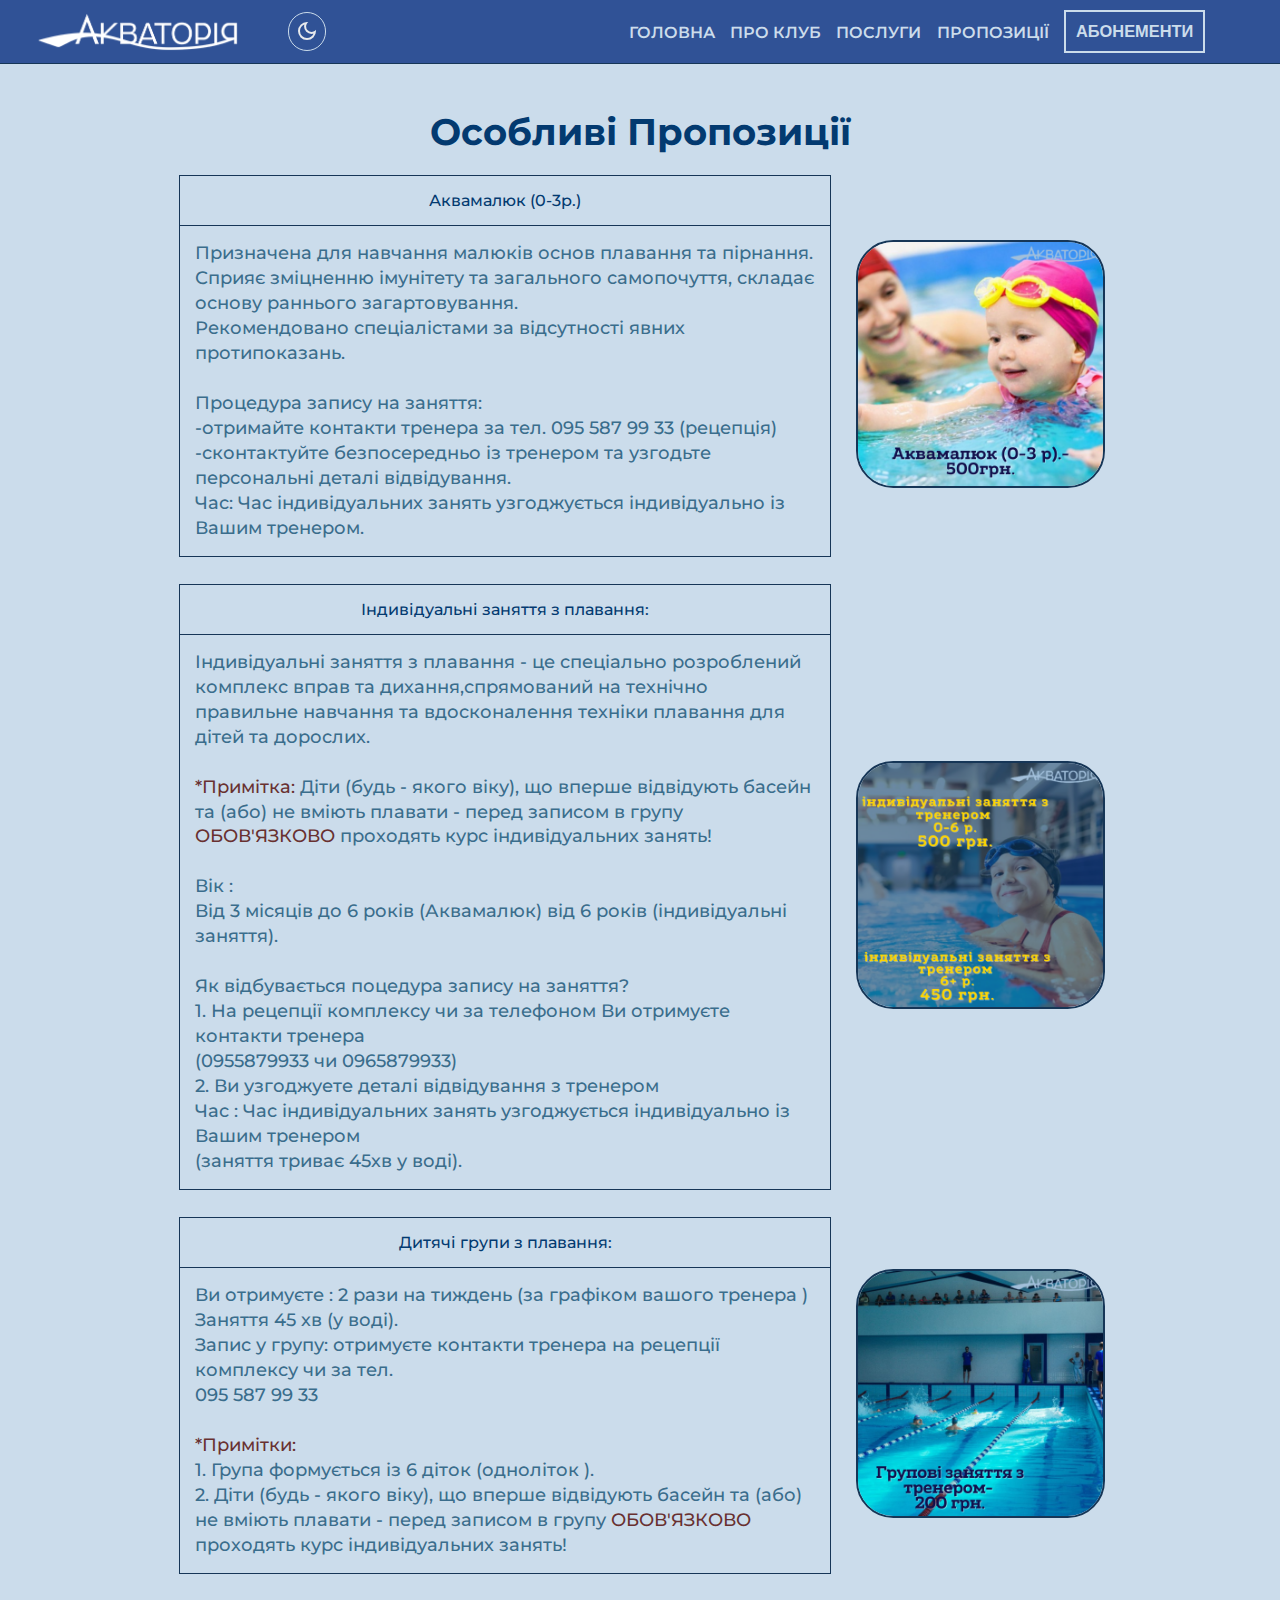
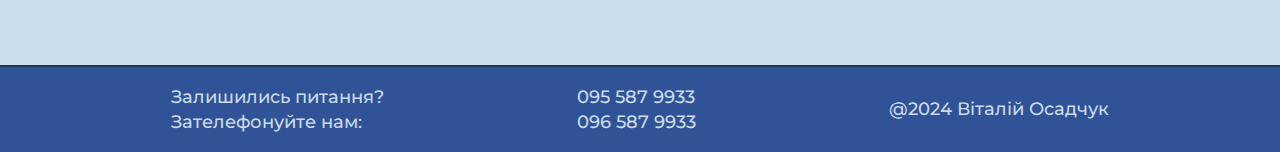
<file: offers.html>
<!DOCTYPE html>
<html lang="ua">
<head>
    <meta charset="UTF-8">
    <meta name="viewport" content="width=device-width, initial-scale=1.0">
    <link rel="stylesheet" href="css/offers.css">
    <link rel="stylesheet" href="css/inner.css">
    <link rel="icon" href="materials/logo/logo.png">
    <link rel="preconnect" href="https://fonts.googleapis.com">
    <link rel="preconnect" href="https://fonts.gstatic.com" crossorigin>
    <link href="https://fonts.googleapis.com/css2?family=Amatic+SC:wght@400;700&family=Montserrat:ital,wght@0,100..900;1,100..900&family=Pacifico&family=Raleway:ital,wght@0,100..900;1,100..900&display=swap" rel="stylesheet">
    <title>KI-401 Osadchuk</title>
</head>
<body>
    <header id="scroll-here">
        <nav id="navbar">
                <a class="logo" href="index.html#scroll-here"><img  src="materials/logo-aqua-08.png"/></a>
                <div class="buttons">
                    <button id="theme-switch" class="switch-mode">
                        <svg xmlns="http://www.w3.org/2000/svg" height="24px" viewBox="0 -960 960 960" width="24px" fill="#e8eaed"><path d="M480-120q-150 0-255-105T120-480q0-150 105-255t255-105q14 0 27.5 1t26.5 3q-41 29-65.5 75.5T444-660q0 90 63 153t153 63q55 0 101-24.5t75-65.5q2 13 3 26.5t1 27.5q0 150-105 255T480-120Zm0-80q88 0 158-48.5T740-375q-20 5-40 8t-40 3q-123 0-209.5-86.5T364-660q0-20 3-40t8-40q-78 32-126.5 102T200-480q0 116 82 198t198 82Zm-10-270Z"/></svg>
                        <svg xmlns="http://www.w3.org/2000/svg" height="24px" viewBox="0 -960 960 960" width="24px" fill="#e8eaed"><path d="M480-360q50 0 85-35t35-85q0-50-35-85t-85-35q-50 0-85 35t-35 85q0 50 35 85t85 35Zm0 80q-83 0-141.5-58.5T280-480q0-83 58.5-141.5T480-680q83 0 141.5 58.5T680-480q0 83-58.5 141.5T480-280ZM200-440H40v-80h160v80Zm720 0H760v-80h160v80ZM440-760v-160h80v160h-80Zm0 720v-160h80v160h-80ZM256-650l-101-97 57-59 96 100-52 56Zm492 496-97-101 53-55 101 97-57 59Zm-98-550 97-101 59 57-100 96-56-52ZM154-212l101-97 55 53-97 101-59-57Zm326-268Z"/></svg>
                    </button>
                </div>
                <div class="menu">
                    <a href="index.html#scroll-here">ГОЛОВНА</a>
                    <a href="about.html#scroll-here">ПРО КЛУБ</a>
                    <a href="services.html#scroll-here">ПОСЛУГИ</a>
                    <a href="offers.html#scroll-here">ПРОПОЗИЦІЇ</a>
                    <button class="abonements"><a class="buy" href="abonements.html#scroll-here">АБОНЕМЕНТИ</a></button>
                </div>
                <div id="mob-dropdown" onclick="toggleMobileMenu(this)">
                    <div class="bar1"></div>
                    <div class="bar2"></div>
                    <div class="bar3"></div>
                    <ul class="mobile-menu">
                         <li><a href="index.html#scroll-here">ГОЛОВНА</a></li>
                         <li><a href="about.html#scroll-here">ПРО КЛУБ</a></li>
                         <li><a href="services.html#scroll-here">ПОСЛУГИ</a></li>
                         <li><a href="offers.html#scroll-here">ПРОПОЗИЦІЇ</a></li>
                         <li><a class="buy" href="abonements.html#scroll-here">АБОНЕМЕНТИ</a></li>
                    </ul>
                </div>
        </nav>
    </header>
    <main>
        <section class="offers-start">
            <h1>Особливі Пропозиції</h1>
            <div id="offer1" class="offer-container">
                <div class="offer">
                    <div class="text">
                        <table>
                            <tr>
                                <th>Аквамалюк (0-3р.)</th>
                            </tr>
                            <tr>
                                <td>Призначена для навчання малюків основ плавання та пірнання. 
                                    <br/>Сприяє зміцненню імунітету та загального самопочуття, складає основу раннього загартовування. 
                                    <br/>Рекомендовано спеціалістами за відсутності явних протипоказань.
                                    <br/>
                                    <br/>Процедура запису на заняття:
                                    <br/>-отримайте контакти тренера за тел. 095 587 99 33 (рецепція)
                                    <br/>-сконтактуйте безпосередньо із тренером та  узгодьте персональні деталі відвідування.
                                    <br/> Час: Час індивідуальних занять узгоджується індивідуально із Вашим тренером.
                                </td>
                            </tr>
                        </table>
                    </div>
                    <div class="image">
                        <img class="offers-img" src="materials/images/offer1.png">
                    </div>
                </div>
            </div>

            <div id="offer2" class="offer-container">
                <div class="offer">
                    <div class="text">
                        <table>
                            <tr>
                                <th>Індивідуальні заняття з плавання:</th>
                            </tr>
                            <tr>
                                <td>Індивідуальні заняття з плавання - це спеціально розроблений комплекс вправ та дихання,спрямований на технічно правильне навчання та вдосконалення техніки плавання для дітей та дорослих.
                                    <span><br/><br/>*Примітка:</span>  Діти (будь - якого віку), що вперше відвідують басейн та (або) не вміють плавати - перед записом в групу <span>ОБОВ'ЯЗКОВО</span> проходять курс індивідуальних занять!
                                    <br/><br/>Вік : 
                                    <br/>Від 3 місяців до 6 років (Аквамалюк)   від 6 років (індивідуальні заняття).
                                    <br/>
                                    <br/>Як відбувається поцедура запису на заняття?        
                                    <br/>1. На рецепції комплексу чи за телефоном Ви отримуєте контакти тренера
                                    <br/>(0955879933 чи 0965879933)
                                    <br/>2. Ви узгоджуете деталі відвідування з тренером           
                                    <br/>Час : Час індивідуальних занять узгоджується індивідуально із Вашим тренером                                   
                                    <br/>(заняття триває 45хв у воді).
                                </td>
                            </tr>
                        </table>
                    </div>
                    <div class="image">
                        <img class="offers-img" src="materials/images/offer2.png">
                    </div>
                </div>
            </div>

            <div id="offer3" class="offer-container">
                <div class="offer">
                    <div class="text">
                        <table>
                            <tr>
                                <th>Дитячі групи з плавання:</th>
                            </tr>
                            <tr>
                                <td>Ви отримуєте : 2 рази на тиждень (за графіком вашого тренера )
                                <br/>Заняття 45 хв (у воді).                               
                                <br/>Запис у групу: отримуєте контакти тренера на рецепції комплексу чи за тел. 
                                <br/>095 587 99 33
                                <br/><br/><span>*Примітки:</span>
                                <br/>1. Група формується із 6 діток (одноліток ).                               
                                <br/>2. Діти (будь - якого віку), що вперше відвідують басейн та (або) не вміють плавати - перед записом в групу <span>ОБОВ'ЯЗКОВО</span> проходять курс індивідуальних занять!
                                </td>
                            </tr>
                        </table>
                    </div>
                    <div class="image">
                        <img class="offers-img" src="materials/images/offer3.png">
                    </div>
                </div>
            </div>
        </section>
    </main>
    <footer>
        <div class="footer">
            <div class="sep">
            <p class="mg-l">Залишились питання?<br>
                Зателефонуйте нам:<br>
            </p>
                <p>095 587 9933<br>
                    096 587 9933
                </p>
            <p class="mobile">@2024 Віталій Осадчук</p>
            </div>
        </div>
    </footer>
    <script src="js/scripts.js" defer></script>
    <script src="js/darkmode.js" defer></script>
    <script src="js/smoothscroll.js" defer></script>
</body>
</html>
</file>
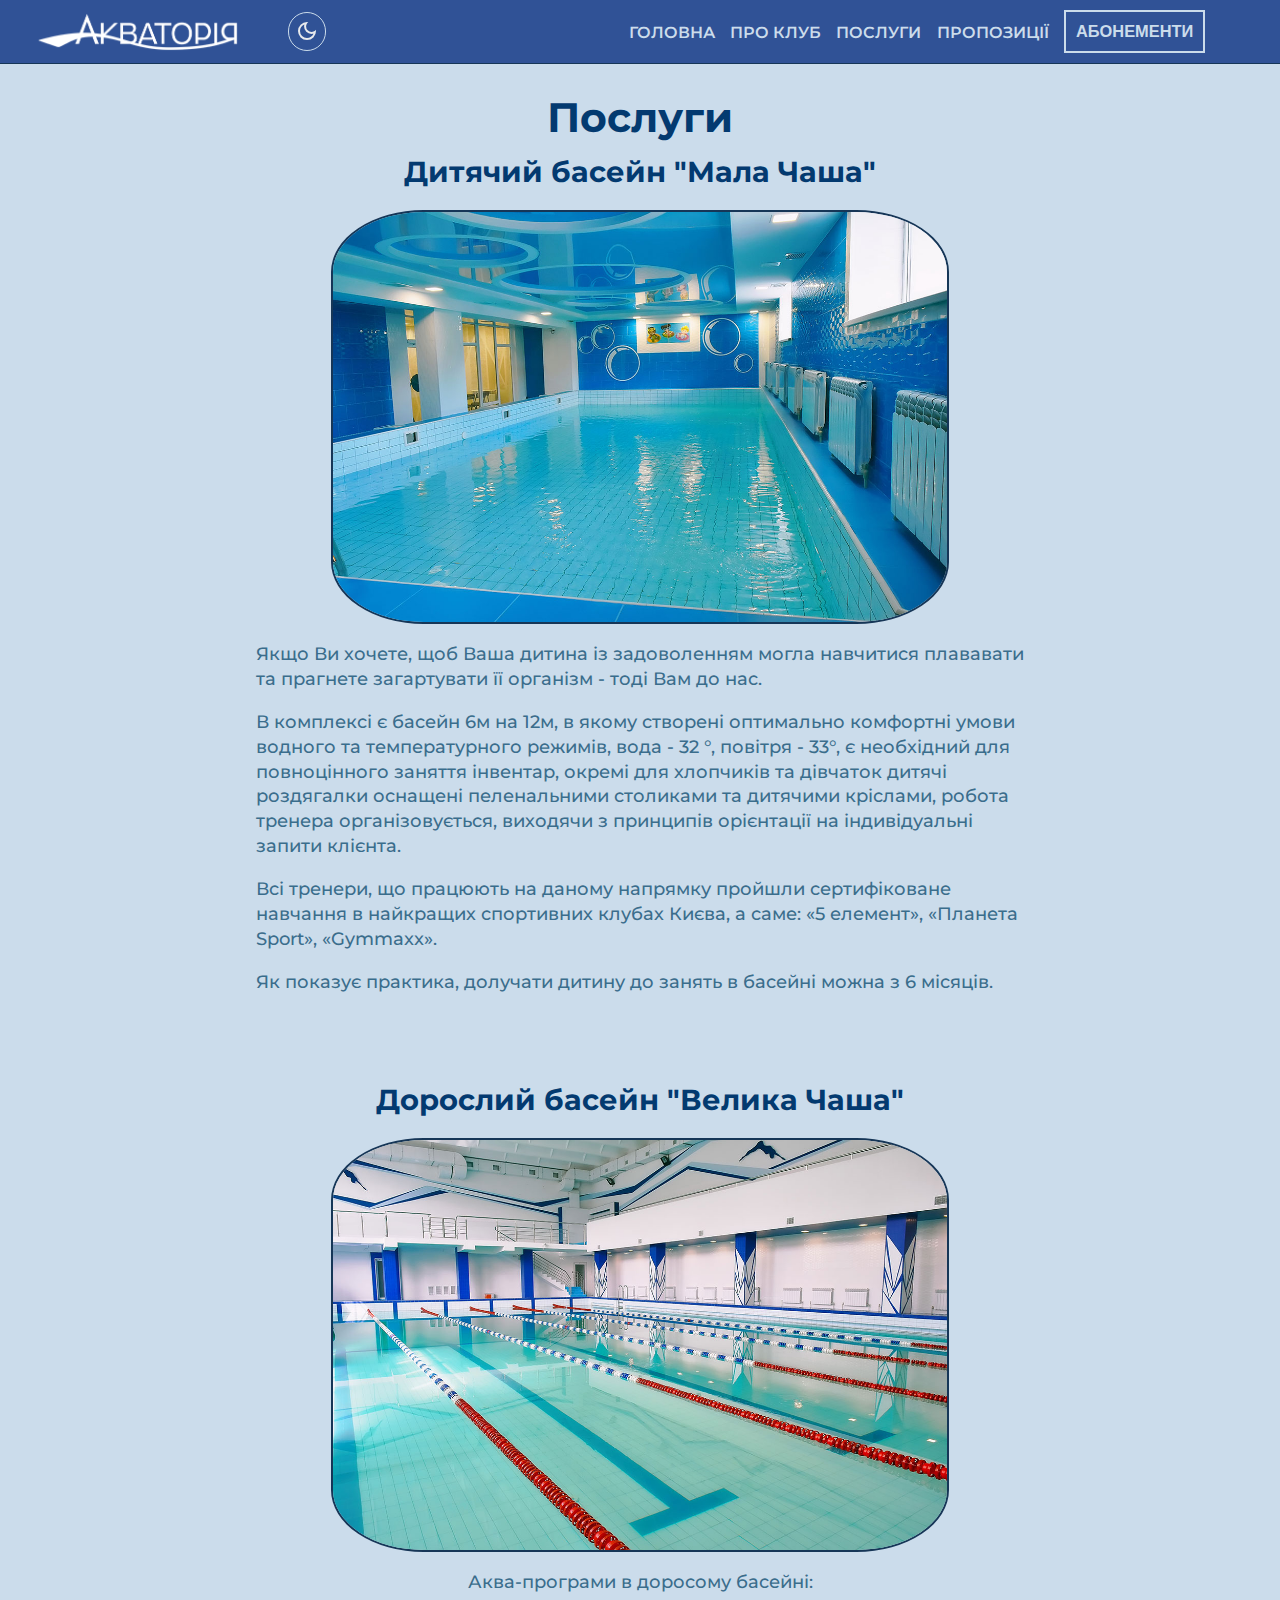
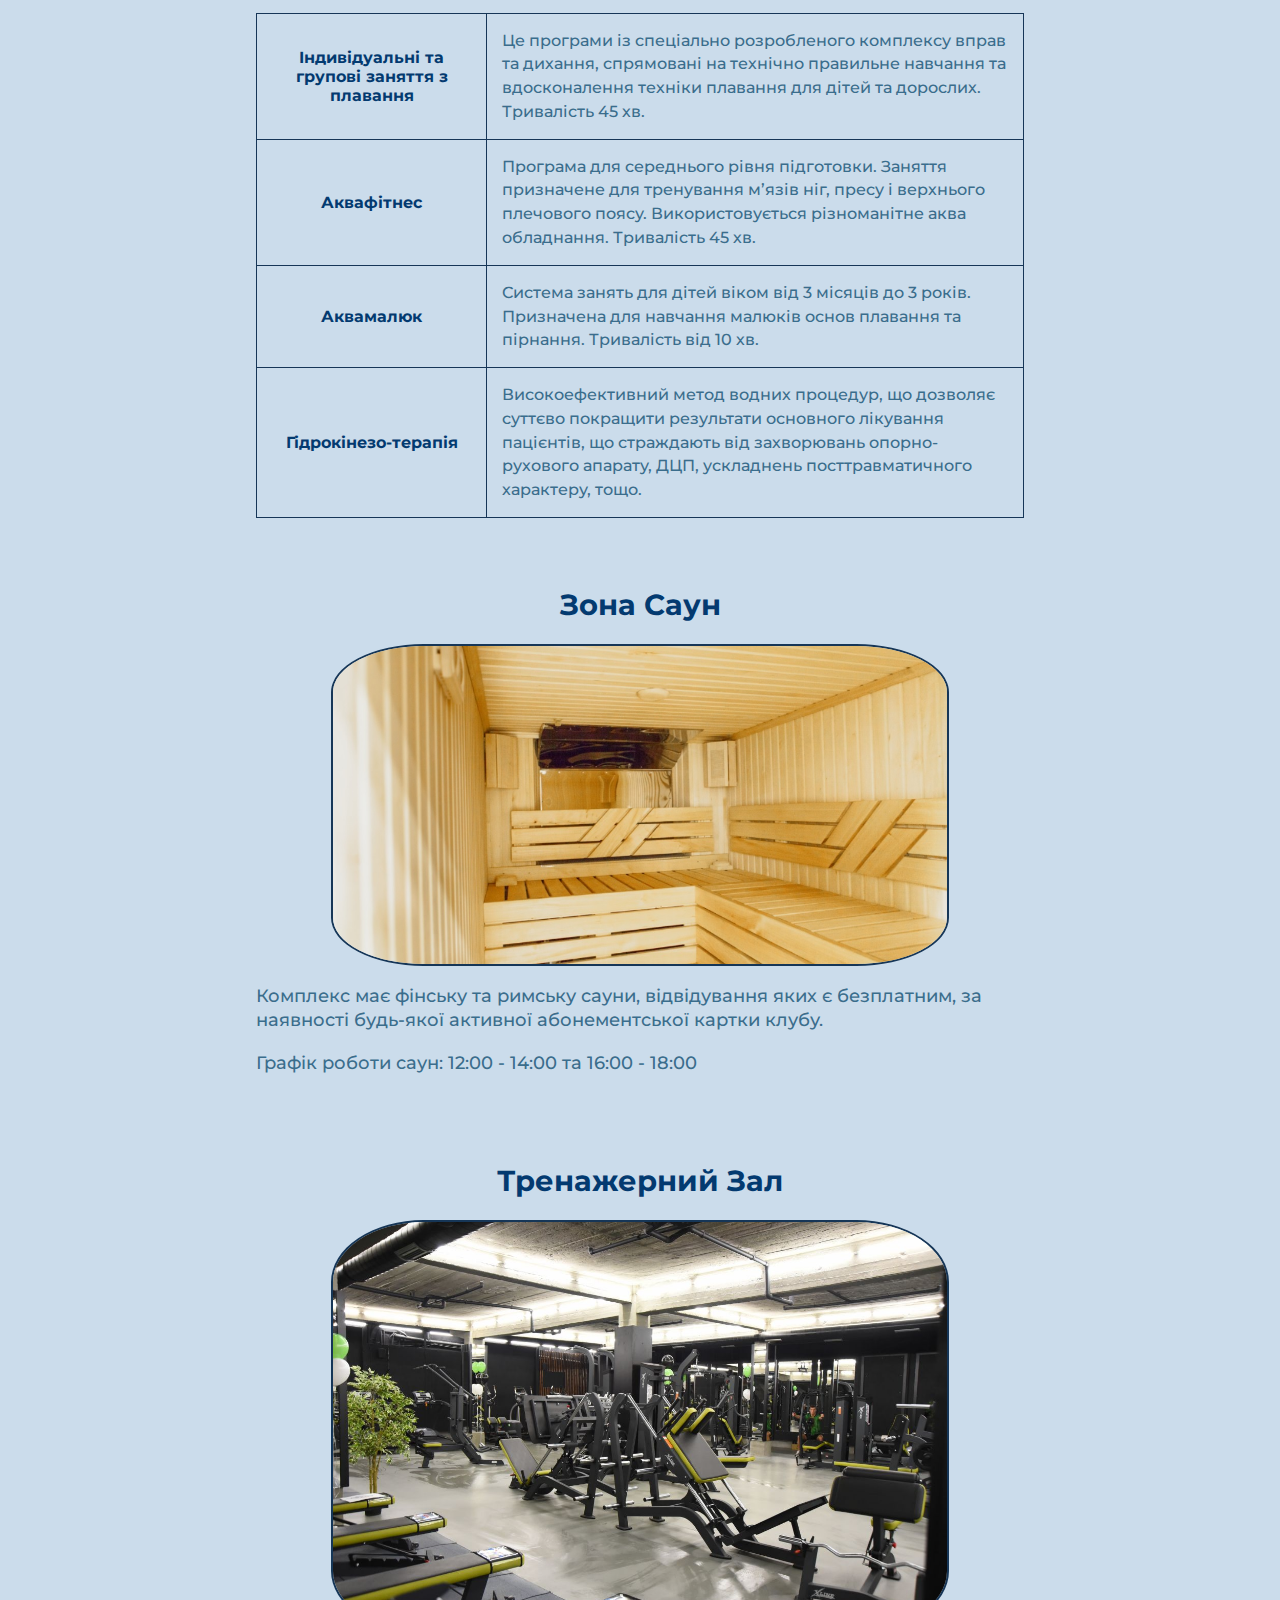
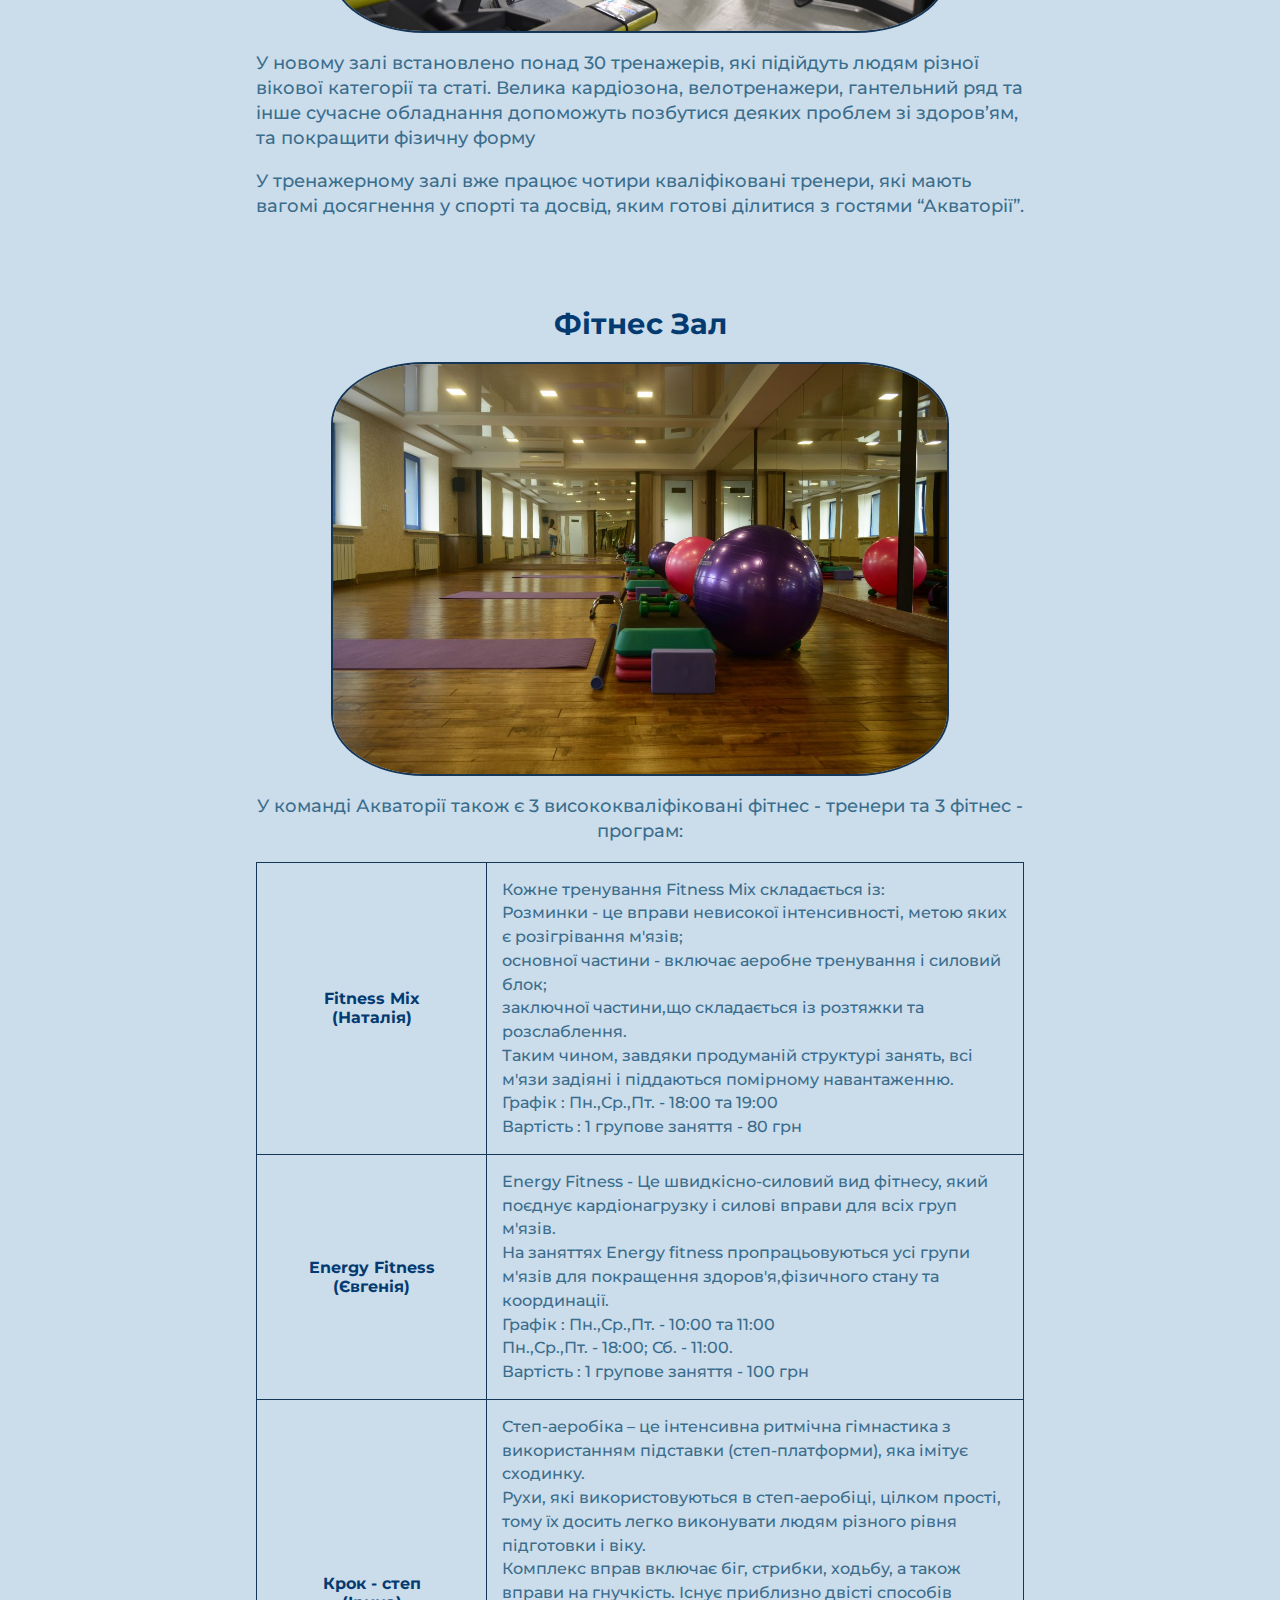
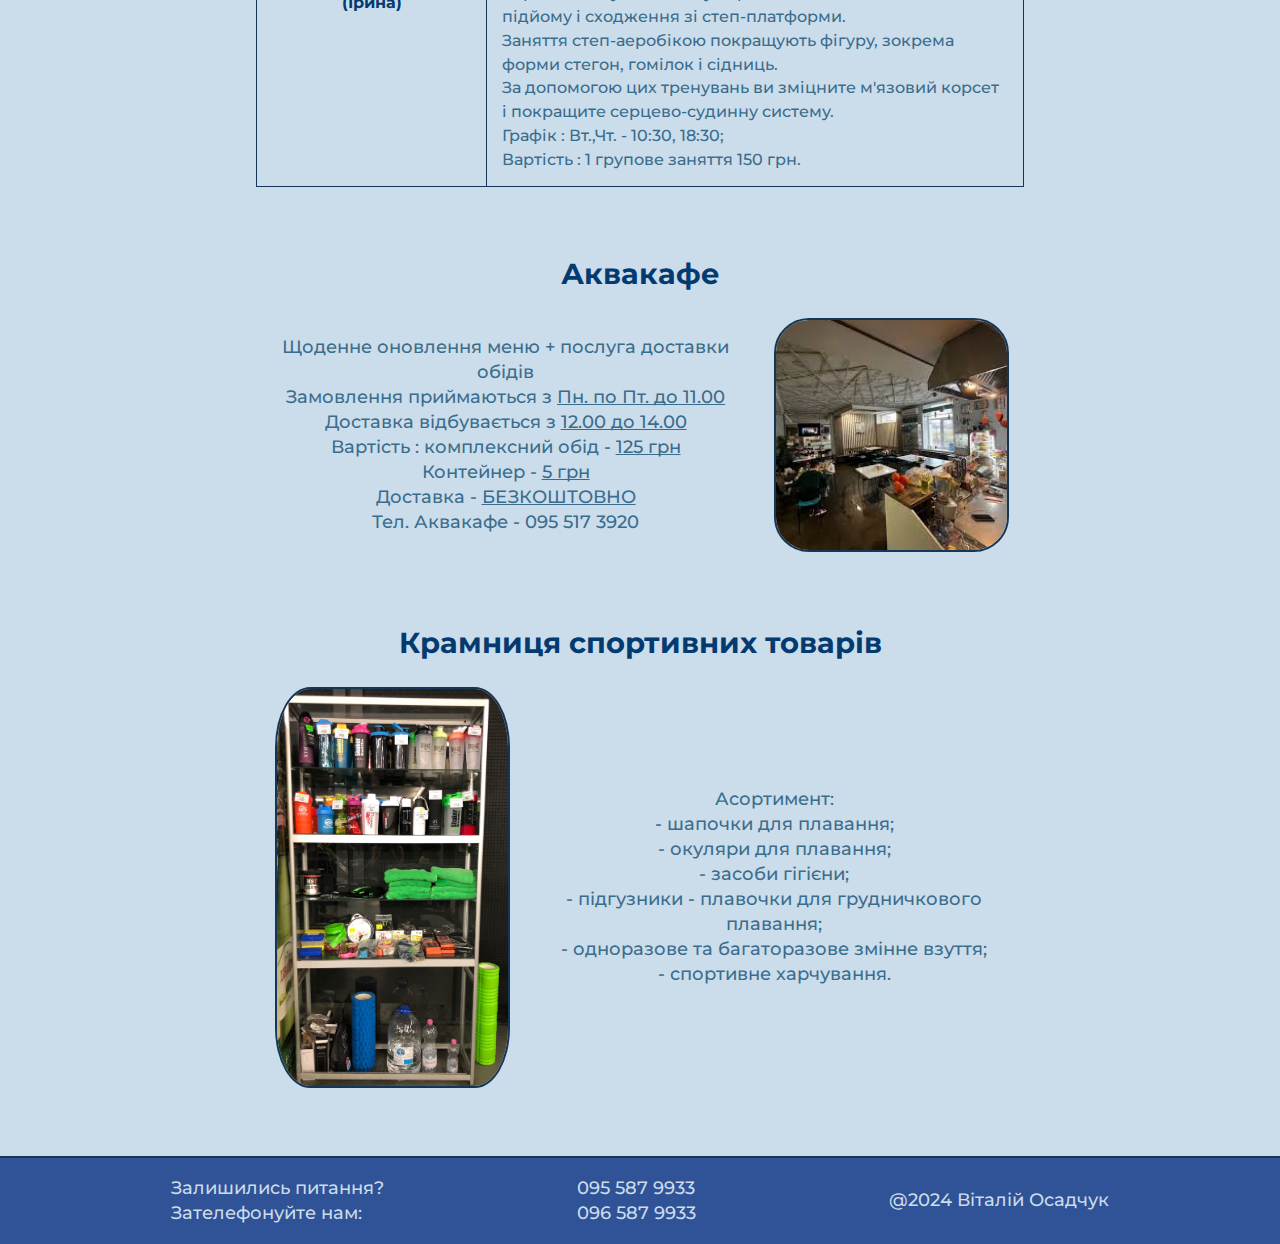
<file: services.html>
<!DOCTYPE html>
<html lang="ua">
<head>
    <meta charset="UTF-8">
    <meta name="viewport" content="width=device-width, initial-scale=1.0">
    <link rel="stylesheet" href="css/services.css">
    <link rel="stylesheet" href="css/inner.css">
    <link rel="icon" href="materials/logo/logo.png">
    <link rel="preconnect" href="https://fonts.googleapis.com">
    <link rel="preconnect" href="https://fonts.gstatic.com" crossorigin>
    <link href="https://fonts.googleapis.com/css2?family=Amatic+SC:wght@400;700&family=Montserrat:ital,wght@0,100..900;1,100..900&family=Pacifico&family=Raleway:ital,wght@0,100..900;1,100..900&display=swap" rel="stylesheet">
    <title>KI-401 Osadchuk</title>
</head>
<body>
    <header id="scroll-here">
        <nav id="navbar">
                <a class="logo" href="index.html#scroll-here"><img  src="materials/logo-aqua-08.png"/></a>
                <div class="buttons">
                    <button id="theme-switch" class="switch-mode">
                        <svg xmlns="http://www.w3.org/2000/svg" height="24px" viewBox="0 -960 960 960" width="24px" fill="#e8eaed"><path d="M480-120q-150 0-255-105T120-480q0-150 105-255t255-105q14 0 27.5 1t26.5 3q-41 29-65.5 75.5T444-660q0 90 63 153t153 63q55 0 101-24.5t75-65.5q2 13 3 26.5t1 27.5q0 150-105 255T480-120Zm0-80q88 0 158-48.5T740-375q-20 5-40 8t-40 3q-123 0-209.5-86.5T364-660q0-20 3-40t8-40q-78 32-126.5 102T200-480q0 116 82 198t198 82Zm-10-270Z"/></svg>
                        <svg xmlns="http://www.w3.org/2000/svg" height="24px" viewBox="0 -960 960 960" width="24px" fill="#e8eaed"><path d="M480-360q50 0 85-35t35-85q0-50-35-85t-85-35q-50 0-85 35t-35 85q0 50 35 85t85 35Zm0 80q-83 0-141.5-58.5T280-480q0-83 58.5-141.5T480-680q83 0 141.5 58.5T680-480q0 83-58.5 141.5T480-280ZM200-440H40v-80h160v80Zm720 0H760v-80h160v80ZM440-760v-160h80v160h-80Zm0 720v-160h80v160h-80ZM256-650l-101-97 57-59 96 100-52 56Zm492 496-97-101 53-55 101 97-57 59Zm-98-550 97-101 59 57-100 96-56-52ZM154-212l101-97 55 53-97 101-59-57Zm326-268Z"/></svg>
                    </button>
                </div>
                <div class="menu">
                    <a href="index.html#scroll-here">ГОЛОВНА</a>
                    <a href="about.html#scroll-here">ПРО КЛУБ</a>
                    <a href="services.html#scroll-here">ПОСЛУГИ</a>
                    <a href="offers.html#scroll-here">ПРОПОЗИЦІЇ</a>
                    <button class="abonements"><a class="buy" href="abonements.html#scroll-here">АБОНЕМЕНТИ</a></button>
                </div>
                <div id="mob-dropdown" onclick="toggleMobileMenu(this)">
                    <div class="bar1"></div>
                    <div class="bar2"></div>
                    <div class="bar3"></div>
                    <ul class="mobile-menu">
                         <li><a href="index.html#scroll-here">ГОЛОВНА</a></li>
                         <li><a href="about.html#scroll-here">ПРО КЛУБ</a></li>
                         <li><a href="services.html#scroll-here">ПОСЛУГИ</a></li>
                         <li><a href="offers.html#scroll-here">ПРОПОЗИЦІЇ</a></li>
                         <li><a class="buy" href="abonements.html#scroll-here">АБОНЕМЕНТИ</a></li>
                    </ul>
                </div>
        </nav>
    </header>
    <main>
        <section id="pool-c">
            <h1>Послуги</h1>
            <h2>Дитячий басейн "Мала Чаша"</h2>
            <div class="img">
            <img class="services-img" alt="Picture of children pool" src="materials/images/aqua-02.jpg">
            </div>
            <div class="description">
                <p>Якщо Ви хочете, щоб Ваша дитина із задоволенням могла навчитися плававати та прагнете загартувати її організм - тоді Вам до нас.</p>
                <p>В комплексі є басейн 6м на 12м, в якому створені оптимально комфортні умови водного та температурного режимів, вода - 32 °, повітря - 33°, є необхідний для повноцінного заняття інвентар, окремі для хлопчиків та дівчаток дитячі роздягалки оснащені пеленальними столиками та дитячими кріслами, робота тренера організовується, виходячи з принципів орієнтації на індивідуальні запити клієнта.</p>
                <p>Всі тренери, що працюють на даному напрямку пройшли сертифіковане навчання в найкращих спортивних клубах Києва, а саме: «5 елемент», «Планета Sport», «Gymmaxx».</p>
                <p>Як показує практика, долучати дитину до занять в басейні можна з 6 місяців.</p>
            </div>
        </section>
        <section id="pool-a">
            <h2>Дорослий басейн "Велика Чаша"</h2>
            <div class="img">
            <img class="services-img" alt="Picture of adult pool" src="materials/images/aqua-03.jpg">
            </div>
            <div class="description">
                <p class="center">Аква-програми в доросому басейні:</p>
                <table>
                    <tr>
                        <th>Індивідуальні та групові заняття з плавання</th>
                        <td>Це програми із спеціально розробленого комплексу вправ та дихання, спрямовані на технічно правильне навчання та вдосконалення техніки плавання для дітей та дорослих. Тривалість 45 хв.</td>
                    </tr>
                    <tr>
                        <th>Аквафітнес</th>
                        <td>Програма для середнього рівня підготовки. Заняття призначене для тренування м’язів ніг, пресу і верхнього плечового поясу. Використовується різноманітне аква обладнання. Тривалість 45 хв.</td>
                    </tr>
                    <tr>
                        <th>Аквамалюк</th>
                        <td>Система занять для дітей віком від 3 місяців до 3 років. Призначена для навчання малюків основ плавання та пірнання. Тривалість від 10 хв.</td>
                    </tr>
                    <tr>
                        <th>Гідрокінезо-терапія</th>
                        <td>Високоефективний метод водних процедур, що дозволяє суттєво покращити результати основного лікування пацієнтів, що страждають від захворювань опорно-рухового апарату, ДЦП, ускладнень посттравматичного характеру, тощо.</td>
                    </tr>
                </table>
            </div>
        </section>
        <section id="sauna-zone">
            <h2>Зона Саун</h2>
            <div class="img">
            <img class="services-img" alt="Picture of sauna" src="materials/images/sauna.jpg">
            </div>
            <div class="description">
                <p>Комплекс має фінську та римську сауни, відвідування яких є безплатним, за наявності будь-якої активної абонементської картки клубу.</p>
                <p>Графік роботи саун: 12:00 - 14:00 та 16:00 - 18:00</p>
            </div>
        </section>
        <section id="gym-zone">
            <h2>Тренажерний Зал</h2>
            <div class="img">
            <img class="services-img" alt="Picture of gym room" src="materials/images/gym.jpg">
            </div>
            <div class="description">
                <p>У новому залі встановлено понад 30 тренажерів, які підійдуть людям різної вікової категорії та статі. Велика кардіозона, велотренажери, гантельний ряд та інше сучасне обладнання допоможуть позбутися деяких проблем зі здоров’ям, та покращити фізичну форму</p>
                <p>У тренажерному залі вже працює чотири кваліфіковані тренери, які мають вагомі досягнення у спорті та досвід, яким готові ділитися з гостями “Акваторії”.</p>
            </div>
        </section>
        <section id="fitness-zone">
            <h2>Фітнес Зал</h2>
            <div class="img">
            <img class="services-img" alt="Picture of gym room" src="materials/images/fitness.jpg">
            </div>
            <div class="description">
                <p class="center">У команді Акваторії також є 3 висококваліфіковані фітнес - тренери та 3 фітнес - програм:</p>
                <table>
                    <tr>
                        <th>Fitness Mix<br/>(Наталія)</th>
                        <td>Кожне тренування Fitness Mix складається із:
                            <br/>
                            Розминки - це вправи невисокої інтенсивності, метою яких є розігрівання м'язів;
                            <br/>
                            основної частини - включає аеробне тренування і силовий блок;
                            <br/>
                            заключної частини,що складається із розтяжки та розслаблення.
                            <br/>
                            Таким чином, завдяки продуманій структурі занять, всі м'язи задіяні і піддаються помірному  навантаженню.
                            <br/>
                            Графік :  Пн.,Ср.,Пт. - 18:00 та 19:00
                            <br/>
                            Вартість : 1 групове заняття - 80 грн</td>
                    </tr>
                    <tr>
                        <th>Energy Fitness<br/>(Євгенія)</th>
                        <td>Energy Fitness - Це швидкісно-силовий вид фітнесу, який поєднує кардіонагрузку і силові вправи для всіх груп м'язів.
                            <br/>На заняттях Energy fitness пропрацьовуються усі групи м'язів для покращення здоров'я,фізичного стану та координації.
                            <br/>Графік :  Пн.,Ср.,Пт. - 10:00 та 11:00
                            <br> Пн.,Ср.,Пт. - 18:00; Сб. - 11:00.
                            <br>Вартість : 1 групове заняття - 100 грн</td>
                    </tr>
                    <tr>
                        <th>Крок - степ<br/>(Ірина)</th>
                        <td>Степ-аеробіка – це інтенсивна ритмічна гімнастика з використанням підставки (степ-платформи), яка імітує сходинку.
                            <br/>Рухи, які використовуються в степ-аеробіці, цілком прості, тому їх досить легко виконувати людям різного рівня підготовки і віку. 
                            <br>Комплекс вправ включає біг, стрибки, ходьбу, а також вправи на гнучкість. Існує приблизно двісті способів підйому і сходження зі степ-платформи.
                            <br/>Заняття степ-аеробікою покращують фігуру, зокрема форми стегон, гомілок і сідниць.
                            <br/>За допомогою цих тренувань ви зміцните м'язовий корсет і покращите серцево-судинну систему.
                            <br/>Графік : Вт.,Чт. - 10:30, 18:30;
                            <br/>Вартість : 1 групове заняття 150 грн.</td>
                    </tr>
                </table>
            </div>
        </section>
        <section id="acafe">
            <h2>Аквакафе</h2>
            <div class="container">
                <div class="text-left">
                    <p class="center">
                        Щоденне оновлення меню + послуга доставки обідів
                        <br/>Замовлення приймаються з <span>Пн. по Пт. до 11.00</span>
                        <br/>Доставка відбувається з <span>12.00 до 14.00</span>
                        <br/>Вартість : комплексний обід - <span>125 грн</span>
                        <br/>Контейнер - <span>5 грн</span>
                        <br/>Доставка - <span>БЕЗКОШТОВНО</span>
                        <br/>Тел. Аквакафе - 095 517 3920 
                    </p>
                </div>
                <div class="img-sm">  
                    <img class="cafe-img" alt="Picture of cafe" src="materials/images/cafe.jpg">
                    </div>
            </div>
        </section>
        <section id="shop">
            <h2>Крамниця спортивних товарів</h2>
            <div class="container">
                <div class="img-sm">  
                    <img class="shop-img" alt="Picture of shop" src="materials/images/shop.jpg">
                </div>
                <div class="text-left">
                    <p class="center"> Асортимент:
                        <br/>- шапочки для плавання;
                        <br/>- окуляри для плавання;
                        <br/>- засоби гігієни;
                        <br/>- підгузники - плавочки для грудничкового плавання;
                        <br/>- одноразове та багаторазове змінне взуття;
                        <br/>- спортивне харчування.
                    </p>
                </div>
            </div>
        </section>
        <footer>
            <div class="footer">
                <div class="sep">
                <p class="mg-l">Залишились питання?<br>
                    Зателефонуйте нам:<br>
                </p>
                    <p>095 587 9933<br>
                        096 587 9933
                    </p>
                <p class="mobile">@2024 Віталій Осадчук</p>
                </div>
            </div>
        </footer>
    </main>
    <script src="js/scripts.js" defer></script>
    <script src="js/darkmode.js" defer></script>
    <script src="js/smoothscroll.js" defer></script>
</body>
</html>
</file>
<file: css/main.css>
:root{
    --navBlue: #305296;
    --backGrWhite: #CBDCEB;
    --border: #163657;
    --hover: #033a70;
    --menuText:#CBDCEB;
    --htext: #033a70;
    --ptext: #3A6D8C;
}

.darkmode{
    --navBlue: #4f5052;
    --backGrWhite: #1c1d1f;
    --border: #23295f;
    --hover: #405985;
    --menuText:#CBDCEB;
    --htext: #405985;
    --ptext: #A6AEBF;
}

main{
    width: 100%;
    display: flex;
    flex-direction: column;
    justify-content: center;
    align-items: center;
}

.home-img{
    margin-top: calc(80px + 1vh);
    padding-top: 2vh;
    width: 100%;
    display: flex;
    justify-content: center;
}

.home-img-lg{
    width: 60%;
    min-height: 130px;
    min-width: 260px;
    border-radius: 45%;
    border: 5px solid var(--border);
}

.home-text{
    width: 60%;
    display: flex;
    flex-direction: column;
    justify-content: center;
}

h1{
    color: var(--htext);
    text-align: center;
    line-height: 1;
    font-size: calc(24px + 1vw);
    font-weight: 700;
}

h2{
    font-size: calc(18px + 1vw);
    line-height: 1;
    color: var(--htext);
    margin-bottom: 0;
}

p{
    color: var(--ptext);
    line-height: 1.4;
    font-size: calc(14px + 0.3vw);
    font-weight: 500;
}

li a{
    text-decoration: none;
    color: var(--ptext);
}

.home-end{
    width: 100%;
}

.addrs{
    display: flex;
    justify-content: center;
    white-space: nowrap;
    align-items: center;
    width: 100%;
    gap: 2vw;
}

.addrs p{
    margin-top: 0;  
}

.separate{
    width: 48%;
    white-space: nowrap;
    display: flex;
    justify-content: flex-start;
}

.separate:first-child{
    justify-content: flex-end;
}

#menu-box{
    display: flex;
    align-items: center;
    flex-direction: column;
    justify-content: center;
}

#menu-box ul li{
    text-decoration: underline;
    text-decoration-color: var(--ptext);
    text-decoration-skip-ink: none;
    text-decoration-thickness: 1px;
}

@media (max-width: 750px) {

    .home-text{
        width: 90%;
    }

    h2{
        text-align: center;
    }
    .addrs {
        flex-direction: column; 
        align-items: flex-start;
        gap: 0;
    }

    .separate, .separate:first-child{
        width: 100%;
        text-align: center;
        justify-content: center;
    }

    .home-img-lg{
        width: 80%;
    }
}
</file>
<file: css/inner.css>
body{
    font-family: "Montserrat", sans-serif;
    background-color: var(--backGrWhite);
    display: flex;
    flex-direction: column;
    margin: 0;
}

.darkmode #theme-switch svg:first-child{
    display: none;
}

.darkmode #theme-switch svg:last-child{
    display: block;
}

html {
    scroll-behavior: smooth;
}


.menu a, .mobile-menu li a{
    color: var(--menuText);
    text-decoration: none;
    font-weight: 600;
    font-size:calc(10px + 0.5vw);
}

a:not(:last-child):hover,li a:hover, li a:active, li a:active{
    color: var(--hover);
    text-shadow: -1px 0 var(--border), 0 1px var(--border), 1px 0 var(--border), 0 -1px var(--border);
}


nav{
    background-color: var(--navBlue);
    border-bottom: 1.5px solid var(--border);
    display: flex;
    height: 7vh;
    min-height: 60px;
    width: 100%;
    justify-content:space-around;
    align-items: center;
    position: fixed;
    padding: 0;
}

.menu{
    white-space: nowrap;
    width: 60%;
    min-width: 450px;
    display: flex;
    justify-content: flex-end;
    align-items: center;
    align-content: space-between;
    margin-right: 5%;
    gap:2%;
}

.logo{
    width: 20%;
    min-width: 100px;
    min-height: 20px;
    margin: 5% 0;
    display: flex;
    justify-content: center;
}

.logo img{
    width: 80%;
    min-width: 100px;
    min-height: 20px;
}

.buttons{
    width: 10%;
    min-width: 80px;
    
    display: flex;
    align-items:center;
    justify-content: flex-start;
}

#theme-switch{
    height: 3vw;
    width: 3vw;
    min-width: 35px;
    min-height: 35px;
    max-height: 50px;
    max-width: 50px;
    padding: 0;
    border-radius: 50%;
    background-color: var(--navBlue);
    display: flex;
    justify-content: center;
    align-items: center;
    border: 1.7px solid var(--backGrWhite);
}

#theme-switch svg:last-child{
    display: none;
}

#theme-switch:hover{
    background-color: var(--hover);
}


.abonements{
    background-color: var(--navBlue);
    border: 2px solid var(--backGrWhite);
    padding: 1.3%;
}

.abonements:hover{
    background-color: var(--hover);
}

#mob-dropdown{
    cursor: pointer;
    display: none;
}

#mob-dropdown div{
    width: 35px;
    height: 3px;
    background-color: var(--menuText);
    margin: 6px 0;
    transition: 0.4s;
}

footer{
    background-color: var(--navBlue);
    margin-top: 5%;
    border-top: 2px solid var(--border) ;
    width: 100%;
    display: flex;
    justify-content: center;
}

.footer{ 
    width: 100%;
    display: flex;
    flex-direction: row;
    justify-content: space-around;
}

.sep{
    display: flex;
    flex-direction: row;
    white-space: nowrap;
    align-items: center;
    justify-content: space-around;
    width: 90%;
}

.sep p{
    color: var(--menuText);
    font-size: calc(14px + 0.3vw);
    margin-right: 20px;
}

.mg-l{
    margin-left: 20px;
}

ul{
    color: var(--htext);
    font-size: calc(14px + 0.3vw);
    font-weight: 500;
    line-height: 1.5;
}

.mobile-menu li:first-child{
    margin-top: 5px;
}


@media (max-width: 750px) {
    .buttons:first-child{
        display: flex;
        justify-content: flex-start;
    }

    .menu{
        display: none;
    }

    #mob-dropdown{
        display: block;
    }

    .mobile-menu{
        list-style: none;

    }
    .open .bar1 {
        -webkit-transform: rotate(-45deg) translate(-6px, 6px);
        transform: rotate(-45deg) translate(-6px, 6px);
    }
      
    .open .bar2 {
        opacity: 0;
    }
      
    .open .bar3 {
      -webkit-transform: rotate(45deg) translate(-6px, -8px);
        transform: rotate(45deg) translate(-6px, -8px);
    }
      
    .open .mobile-menu {
        margin: 1.2vh 0 0 0;
        padding: 0;
        border-top: 2px solid var(--border);
        background-color: var(--navBlue);
        display: flex;
        flex-direction: column;
        align-items:center;
        justify-content: flex-start;
    }

    .mobile-menu {
        width: 100%;
        max-height: 180px;
        display: none;
        position: absolute;
        top: 50px;
        left: 0;
        height: calc(100vh - 50px);
    }
      
    .mobile-menu li {
        margin-bottom: 10px;
    }

    .mobile-menu ul {
        height: 50%;
        border: 1px solid var(--border);
    }

    .footer{
        width: 90%;
        align-items: center;
        justify-content: space-around;
    }
    .sep{
        width: 90%;
        justify-content: space-around;
    }

    .mobile{ 
        display: none;
    }

    .mg-l{
        margin-left:0;
    }

    .sep p{
        font-size: calc(12px + 0.3vw);
        margin-right: 0;
    }
}
</file>
<file: css/abonements.css>
:root{
    --navBlue: #305296;
    --backGrWhite: #CBDCEB;
    --border: #163657;
    --hover: #033a70;
    --menuText:#CBDCEB;
    --htext: #033a70;
    --ptext: #3A6D8C;
    --boldText: #02264b;
}

.darkmode{
    --navBlue: #4f5052;
    --backGrWhite: #1c1d1f;
    --border: #23295f;
    --hover: #405985;
    --menuText:#CBDCEB;
    --htext: #405985;
    --ptext: #A6AEBF;
    --boldText: #CBDCEB;
}

main{
    display: flex;
    flex-direction: column;
    justify-content: center;
    align-items: center;
}

.abonement{
    display: flex;
    flex-direction: column;
    justify-content: center;
    align-items: center;
    margin-top: calc(80px + 1vh);
    width:80%;
}

h1{
    color: var(--htext);
    text-align: center;
    line-height: 1;
    font-size: calc(24px + 1vw);
    font-weight: 700;
}

h2,th{
    font-size: calc(12px + 1vw);
    line-height: 1;
    color: var(--htext);
    margin-top: 1vh;
}

table th{
    color: var(--boldText);
    font-weight: 600;
}

p,td{
    color: var(--ptext);
    line-height: 1.4;
    font-size: calc(14px + 0.3vw);
    font-weight: 500;
}

table{
    width: 100%;
    border-collapse:collapse;
}

th,td{
    padding: 3px;
    text-align: left;
    vertical-align: middle;
    border: 1.5px solid var(--border);
}

td{
    padding-left: 1vw;
}

th{
    width: 50%;
    vertical-align: middle; 
    background-color: var(--backGrWhite);
    color: var(--htext);
    font-weight: bold;
    text-align: center;
}

th, tr{
    font-size: calc(12px + 0.3vw);
    line-height: 1.2;
    font-weight: 500;
}

tr{
    color: var(--ptext);
}

.container{
    width: 100%;
    display: flex;
    flex-direction: column;
    justify-content: center;
    align-items: center;
}

.image{
    width: 60%;
    max-width: 650px;
    display: flex;
    justify-content: space-around;
    align-items: center;
    margin-bottom: 1.5vh;
}

.image img{
    width: 100%;
    border: 1.5px solid var(--border);
    border-radius: 6%;
}

.text{
    width: 60%;
    display: flex;
    justify-content: space-around;
    align-items: center;
}

.center{
    text-align: center;
    line-height: 1.4;
}

section:not(:first-of-type){
    margin-top: 12vh;
}



@media (max-width: 750px) {
    .abonement{
        width: 80%;
    }

   .image{
    width: 90%;
   }

   td{
    font-size: calc(12px + 0.1vw);
   }

   .container{
    display: flex;
    flex-direction: column;
    justify-content: center;
    align-items: center;
   }

   .text{
    margin-top: 2vh;
    width: 90%;
   }
}
</file>
<file: css/about.css>
:root{
    --navBlue: #305296;
    --backGrWhite: #CBDCEB;
    --border: #163657;
    --hover: #033a70;
    --menuText:#CBDCEB;
    --htext: #033a70;
    --ptext: #3A6D8C;
}

.darkmode{
    --navBlue: #4f5052;
    --backGrWhite: #1c1d1f;
    --border: #23295f;
    --hover: #405985;
    --menuText:#CBDCEB;
    --htext: #405985;
    --ptext: #A6AEBF;
}

main{
    display: flex;
    justify-content: center;
    text-align: center;
}

.about-start{
    display: flex;
    flex-direction: column;
    justify-content: center;
    align-items: center;
    margin-top: calc(80px + 1vh);
    width:60%;
}

h1{
    color: var(--htext);
    text-align: center;
    line-height: 1;
    font-size: calc(24px + 1vw);
    font-weight: 700;
}

p{
    color: var(--ptext);
    line-height: 1.4;
    font-size: calc(14px + 0.3vw);
    font-weight: 500;
}


.img{
    display: flex;
    justify-content: center;
}

.img img{
    width: 80%;
    border-radius: 15%;
    border: 2px solid var(--border);
}

.video-box{
    width: 80%;
    height: 50vh;
    display: flex;
    justify-content:center;
}

.video-box iframe{
    border: 2px solid var(--border);
    width: 100%;
    height: 100%;
}

.social{
    width: 80%;
    height: fit-content;
    display: flex;
    flex-direction: row;
    justify-content: space-evenly;
    align-items: center;
    padding-top: 5px;
}

.soc-box{
    width: 20%;
    height: 90%;
    display: flex;
    justify-content: center;
}

.img-social{
    width: 10vmin;
    min-width: 10px;
    min-height: 10px;
    max-width: 100px;
    max-height: 100px;
}

span{
    float:right;
    font-weight: 300;
}

@media (max-width: 750px) {
    .about-start{
        width: 80%;
    }
}
</file>
<file: css/offers.css>
:root{
    --navBlue: #305296;
    --backGrWhite: #CBDCEB;
    --border: #163657;
    --hover: #033a70;
    --menuText:#CBDCEB;
    --htext: #033a70;
    --ptext: #3A6D8C;
}

.darkmode{
    --navBlue: #4f5052;
    --backGrWhite: #1c1d1f;
    --border: #23295f;
    --hover: #405985;
    --menuText:#CBDCEB;
    --htext: #405985;
    --ptext: #A6AEBF;
}

main{
    display: flex;
    justify-content: center;
    text-align: center;
}


.offers-start{
    display: flex;
    flex-direction: column;
    justify-content: center;
    align-items: center;
    margin-top: calc(80px + 1vh);
    width:80%;
}

h1{
    color: var(--htext);
    text-align: center;
    line-height: 1;
    font-size: calc(24px + 1vw);
    font-weight: 700;
}

h2,th{
    font-size: calc(12px + 1vw);
    line-height: 1;
    color: var(--htext);
    margin-top: 1vh;
}

p,td{
    color: var(--ptext);
    line-height: 1.4;
    font-size: calc(14px + 0.3vw);
    font-weight: 500;
}

.offer-container{
    width: 100%;
    display: flex;
    justify-content: space-around;
    margin-bottom: 3vh;
}

.offer{
    width: 90%;
    display: flex;
    justify-content: space-around;
    align-items: center;
    gap:2vw;
}

.offers-img{
    border-radius: 15%;
    border: 2px solid var(--border);
    width: 100%;
}

.image{
    width: 30%;
    min-width: 200px;
}

.text{
    width: 80%;
}


table{
    width: 100%;
    border-collapse:collapse;
}

th,td{
    padding: 15px;
    text-align: left;
    vertical-align: top;
    border: 1.5px solid var(--border);
}

th{
    width: 30%;
    vertical-align: middle; 
    background-color: var(--backGrWhite);
    color: var(--htext);
    font-weight: bold;
    text-align: center;
}

th, tr{
    font-size: calc(12px + 0.3vw);
    line-height: 1.2;
    font-weight: 500;
}

tr{
    color: var(--ptext);
}

span{
    color: rgb(104, 48, 48);
}


@media (max-width: 750px) {
    .offers-start{
        width: 96%;
    }

    .offer{
        width: 90%;
        display: flex;
        flex-direction: column;
    }

   .image{
    margin-top: 2vh;
    width: 80%;
   }

   td{
    font-size: calc(12px + 0.1vw);
   }
}
</file>
<file: css/services.css>
:root{
    --navBlue: #305296;
    --backGrWhite: #CBDCEB;
    --border: #163657;
    --hover: #033a70;
    --menuText:#CBDCEB;
    --htext: #033a70;
    --ptext: #3A6D8C;
}

.darkmode{
    --navBlue: #4f5052;
    --backGrWhite: #1c1d1f;
    --border: #23295f;
    --hover: #405985;
    --menuText:#CBDCEB;
    --htext: #405985;
    --ptext: #A6AEBF;
}

main{
    display: flex;
    flex-direction: column; 
    justify-content: center;
    align-items: center;
    margin-top: calc(80px + 1vh);
}

section:not(:first-of-type){
    padding-top: calc(55px + 1vh);
}

#pool-c, #pool-a, #sauna-zone, #gym-zone, #fitness-zone, #acafe, #shop{
    display: flex;
    flex-direction: column;
    justify-content: center;
    align-items: center;
    width: 60%;
}

h1{
    color: var(--htext);
    text-align: center;
    line-height: 1;
    font-size: calc(28px + 1vw);
    font-weight: 700;
    margin-top: 1vh;
    margin-bottom: 1.1vh;
}

h2{
    font-size: calc(16px + 1vw);
    line-height: 1;
    color: var(--htext);
    margin-top: 1vh;
}

p{
    color: var(--ptext);
    line-height: 1.4;
    font-size: calc(14px + 0.3vw);
    font-weight: 500;
}

.description{
    text-align: left;
}

.img{
    display: flex;
    justify-content: center;
}

.img img{
    width: 80%;
    border-radius: 15%;
    border: 2px solid var(--border);
}

.center{
    text-align: center;
}

#pool-a table, #fitness-zone table {
    width: 100%;
    border-collapse:collapse;
}

#pool-a th, #fitness-zone th,
#pool-a td, #fitness-zone td{
    padding: 15px;
    text-align: left;
    vertical-align: top;
    border: 1.5px solid var(--border);
}

#pool-a th, #fitness-zone th{
    width: 30%;
    vertical-align: middle; 
    background-color: var(--backGrWhite);
    font-weight: bold;
    text-align: center;
}

#pool-a td, #fitness-zone td{
    width: 70%;
    line-height: 1.5;
}

th, tr{
    font-size: calc(12px + 0.3vw);
    line-height: 1.2;
    font-weight: 500;
}

tr{
    color: var(--ptext);
}

th{
    color: var(--hover);
}

.img-sm{
    width: 30%;
}

.img-sm img{
    margin-top: 5px;
    width: 100%;
    border-radius: 15%;
    border: 2px solid var(--border);
}

span{
    text-decoration: underline;
    text-decoration-color: var(--ptext);
    text-decoration-skip-ink: none;
    text-decoration-thickness: 1px;
}

.container{
    width: 100%;
    display: flex;
    justify-content: space-around;
    align-items: center;
}

.text-left{
    width: 60%;
    float: left;
}

.text-left p{
    margin: 0;
}

@media (max-width: 750px) {
    #pool-c, #pool-a, #sauna-zone, #gym-zone, #fitness-zone, #acafe, #shop{
        width: 80%;
    }

    h1, h2{
        text-align: center;
    }

    .text-left p{
        font-size: calc(9px + 0.1vw);
    }
}
</file>
